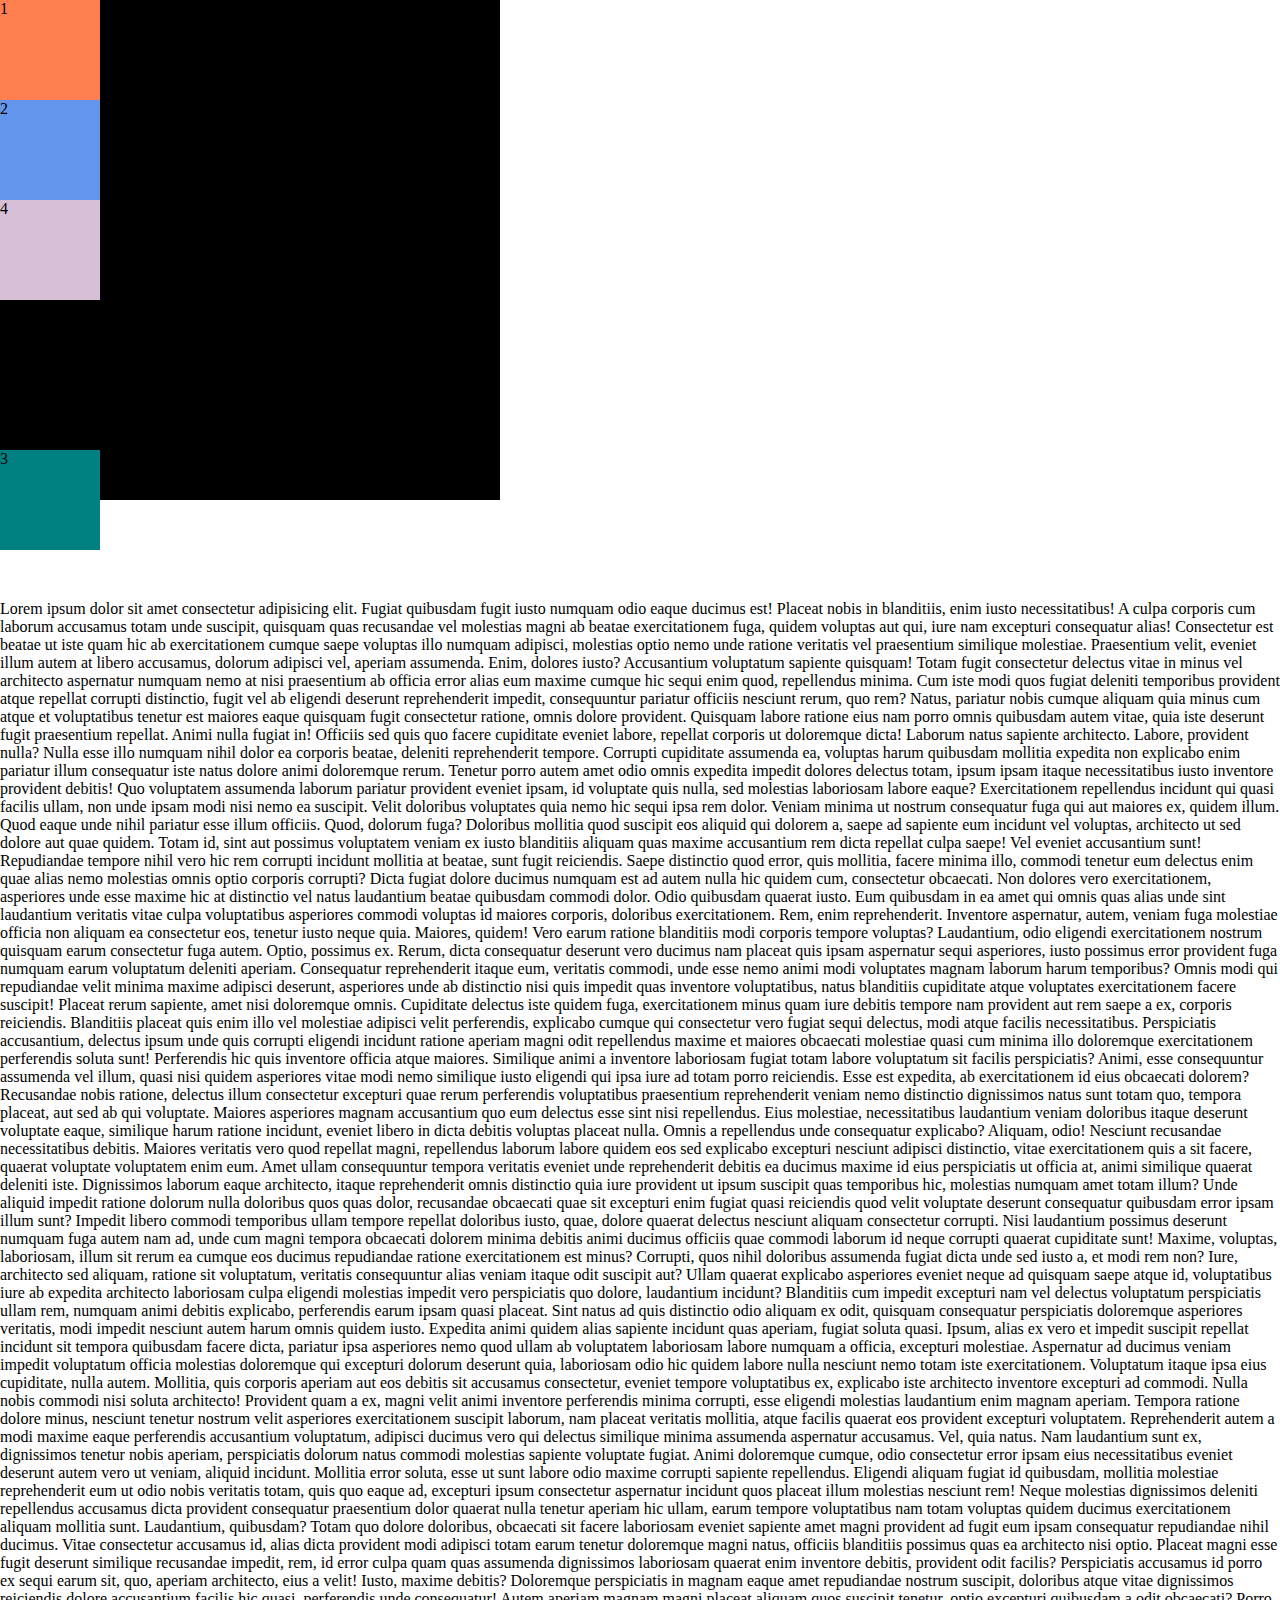
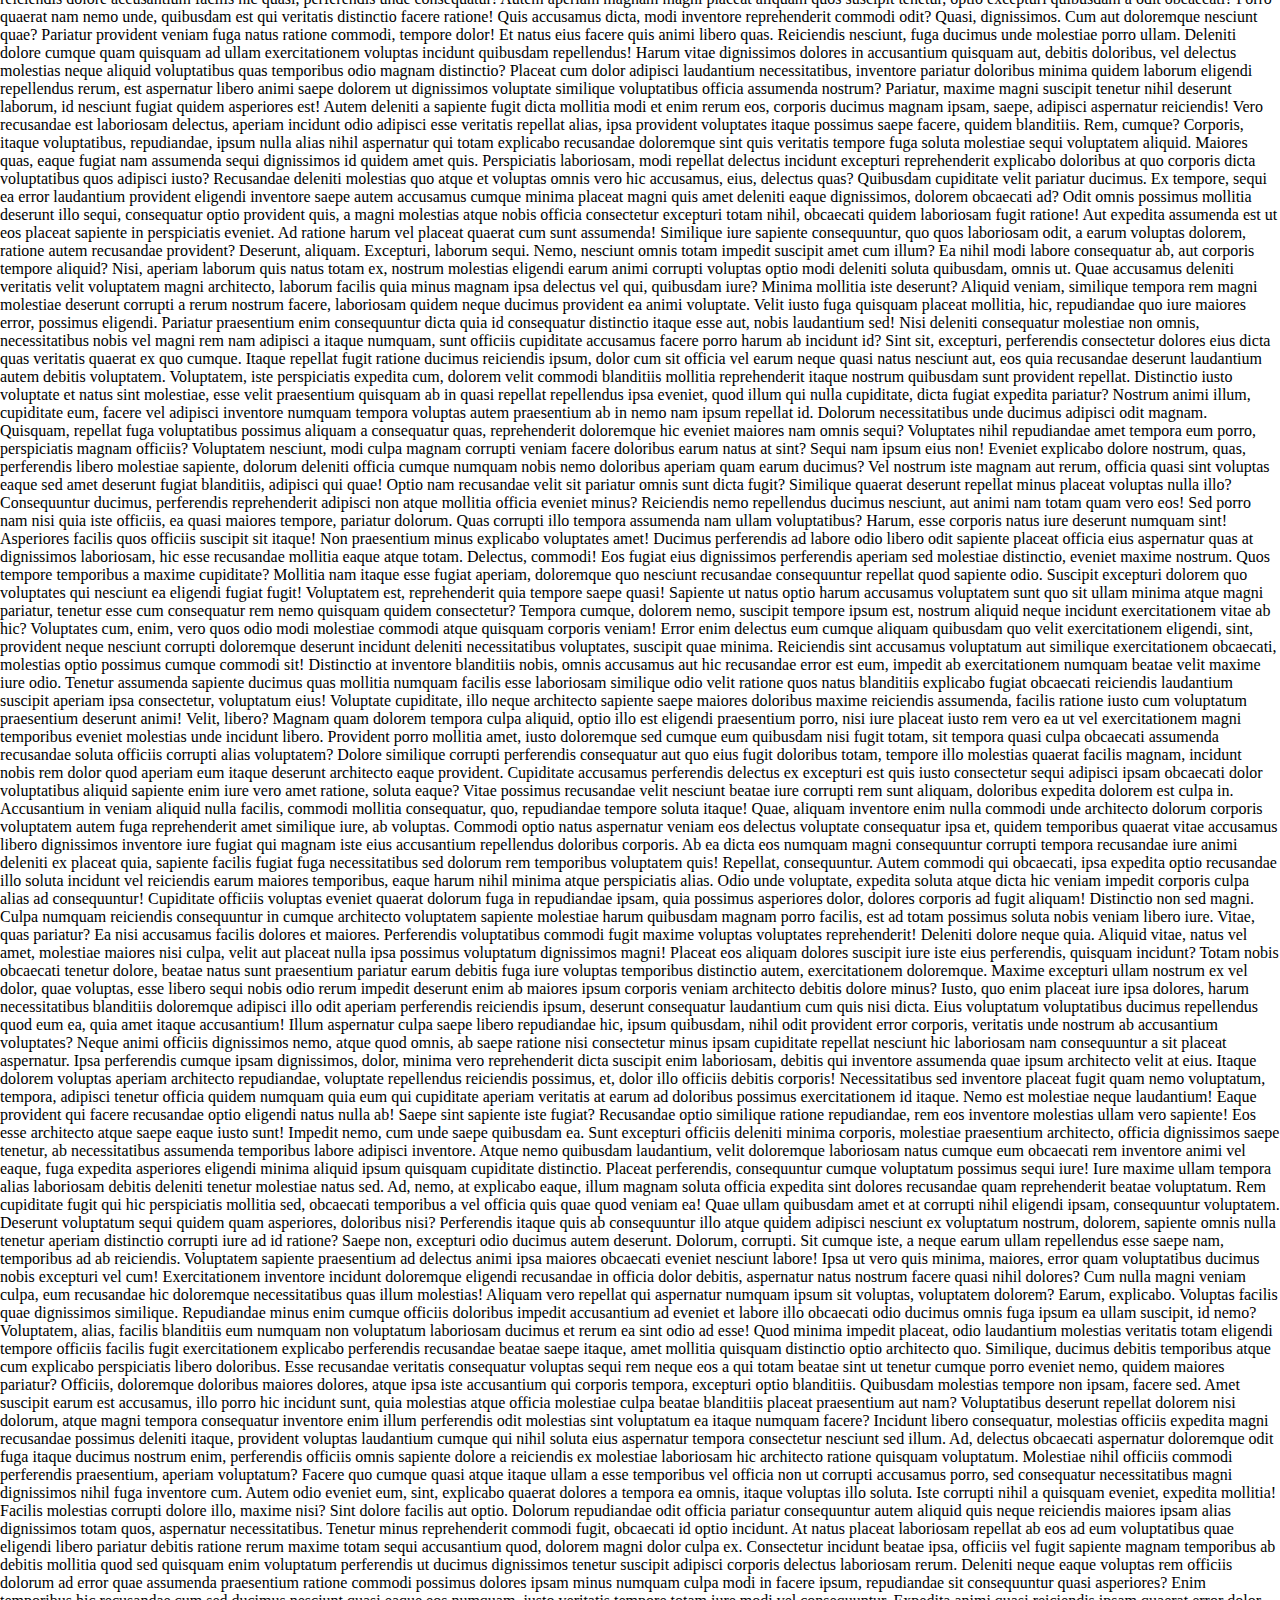
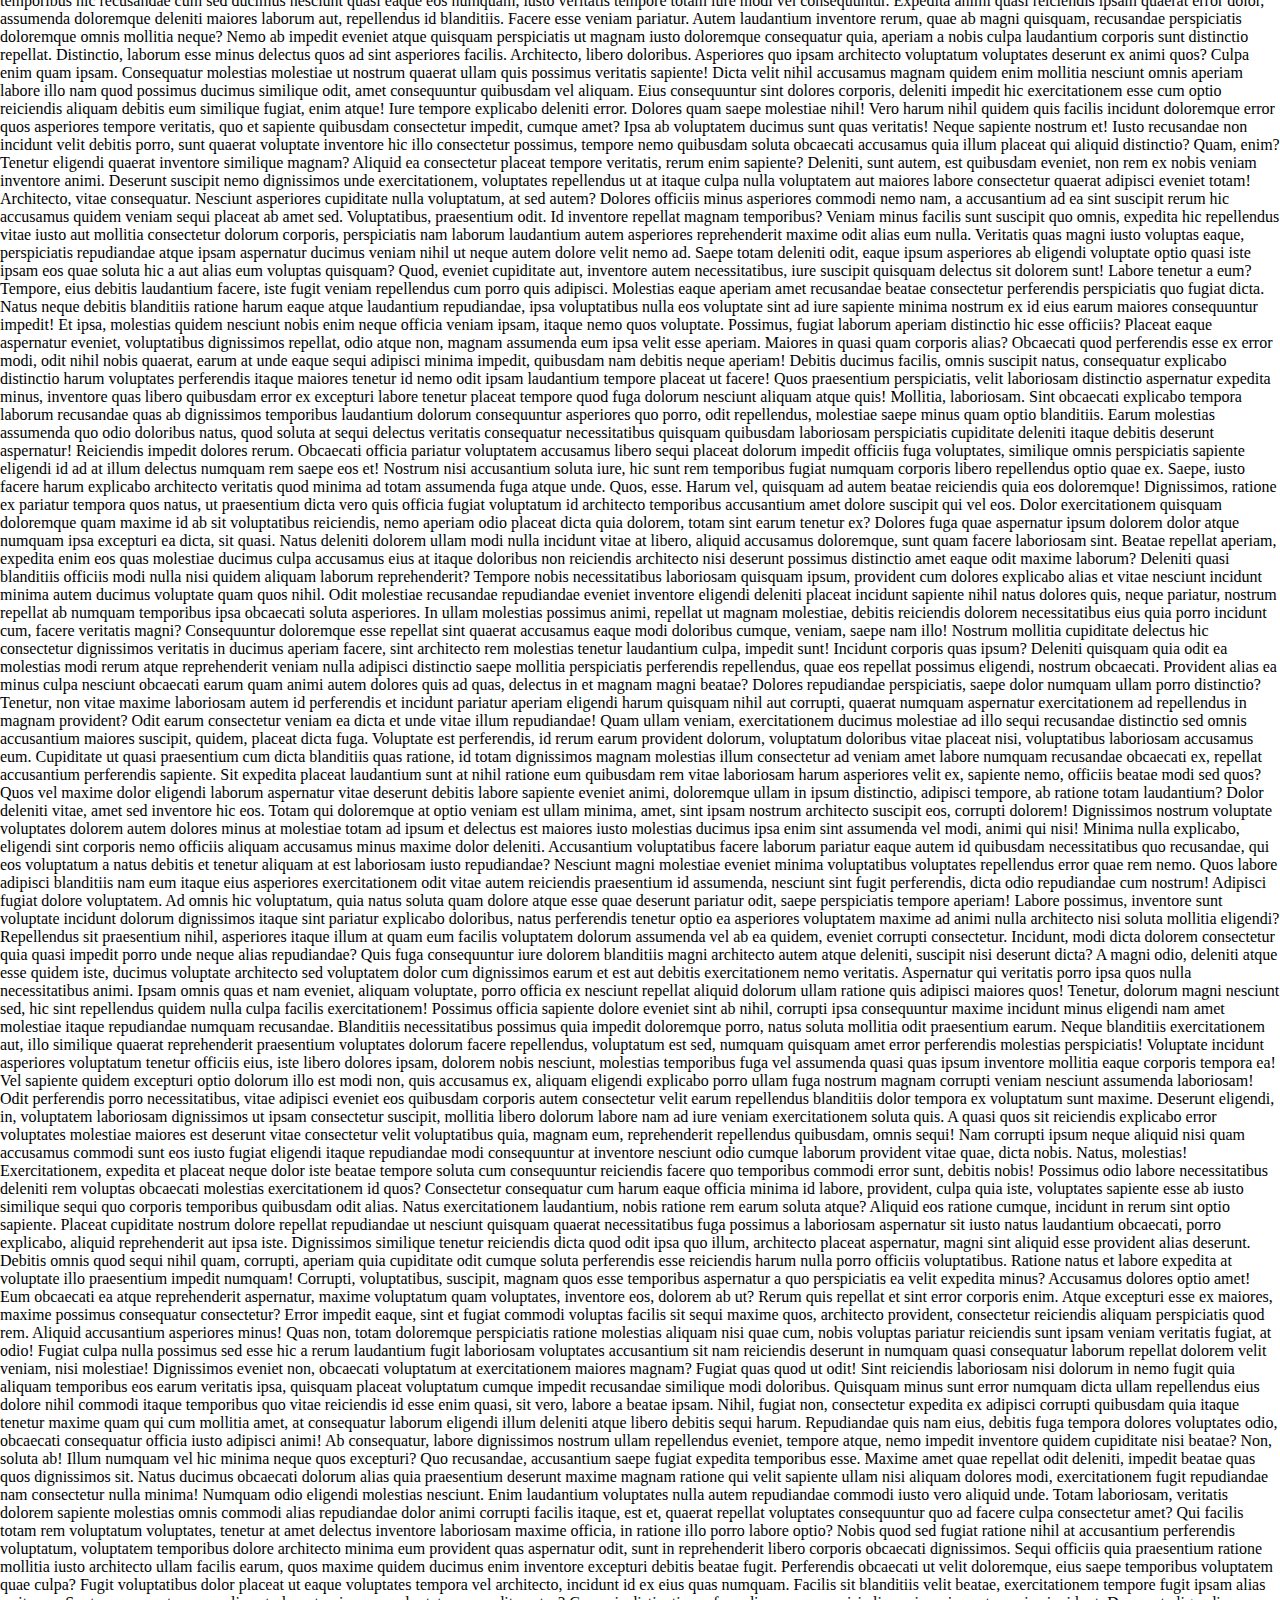
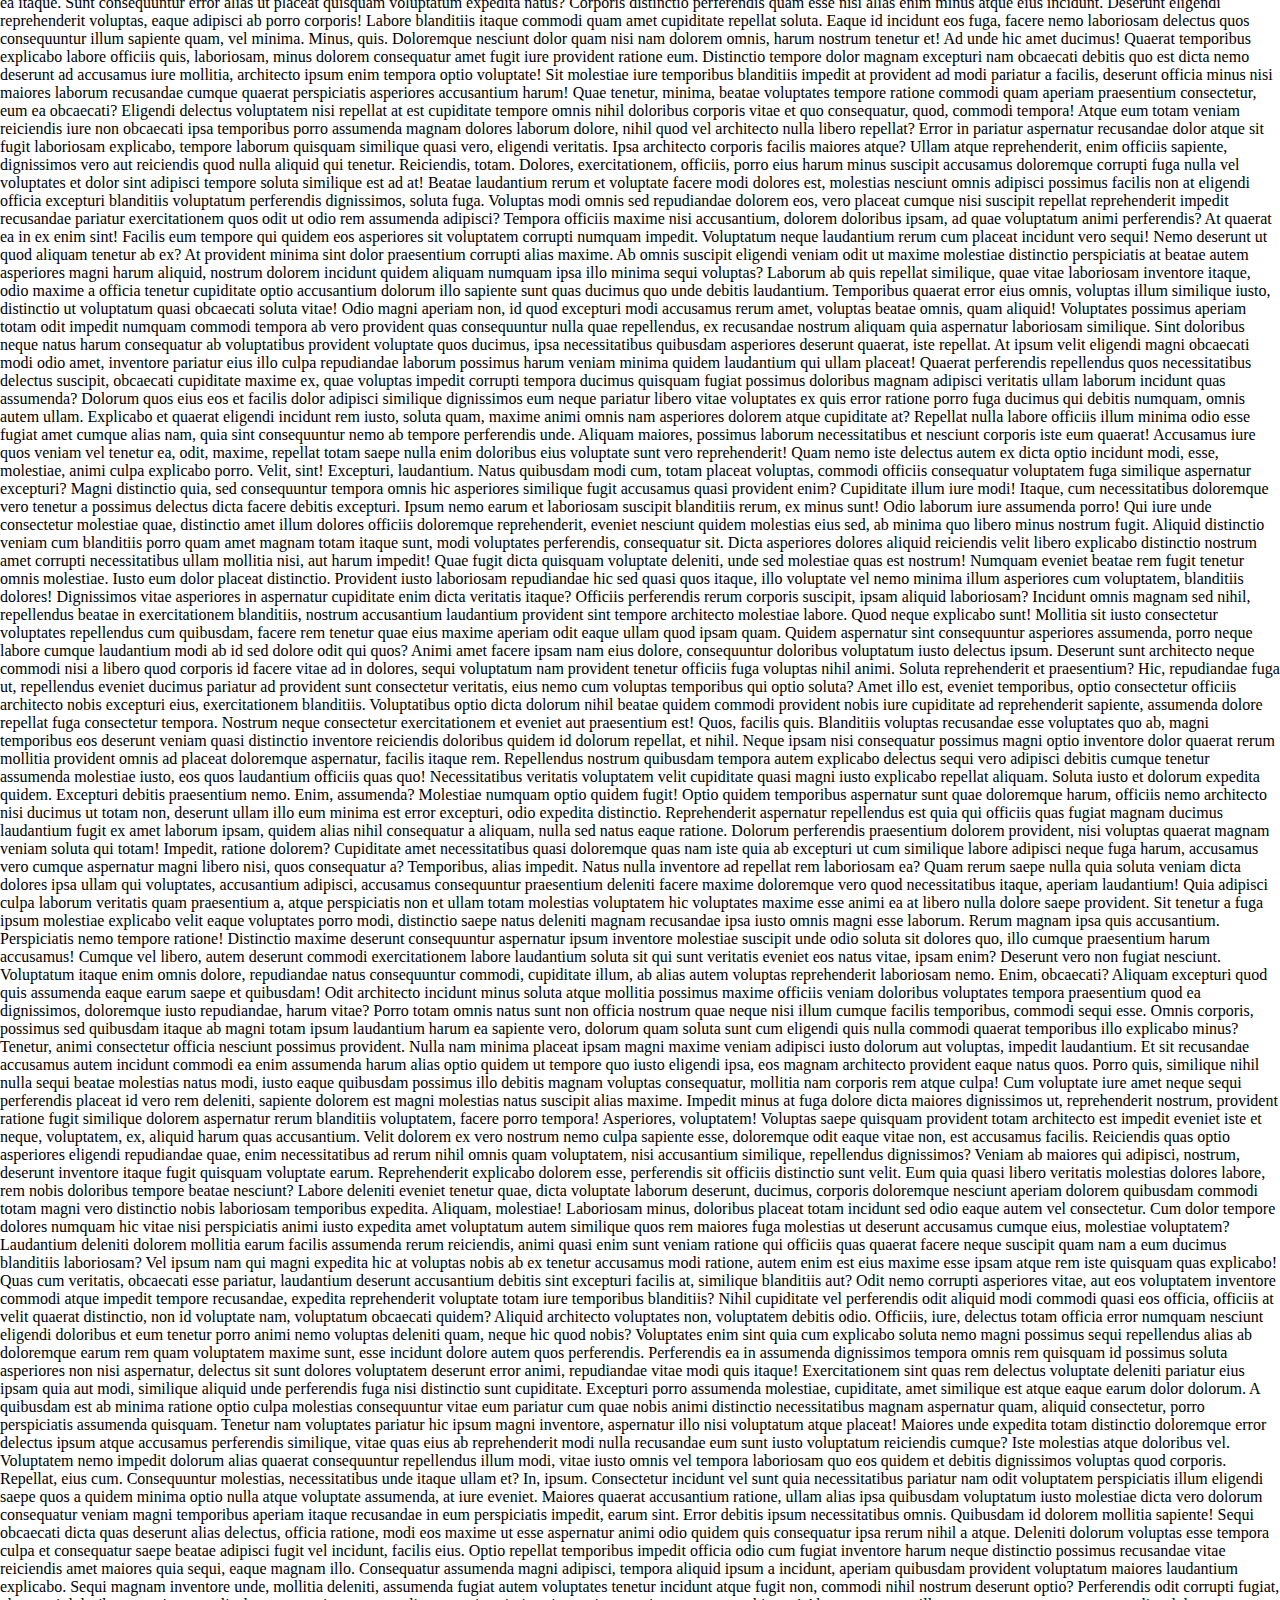
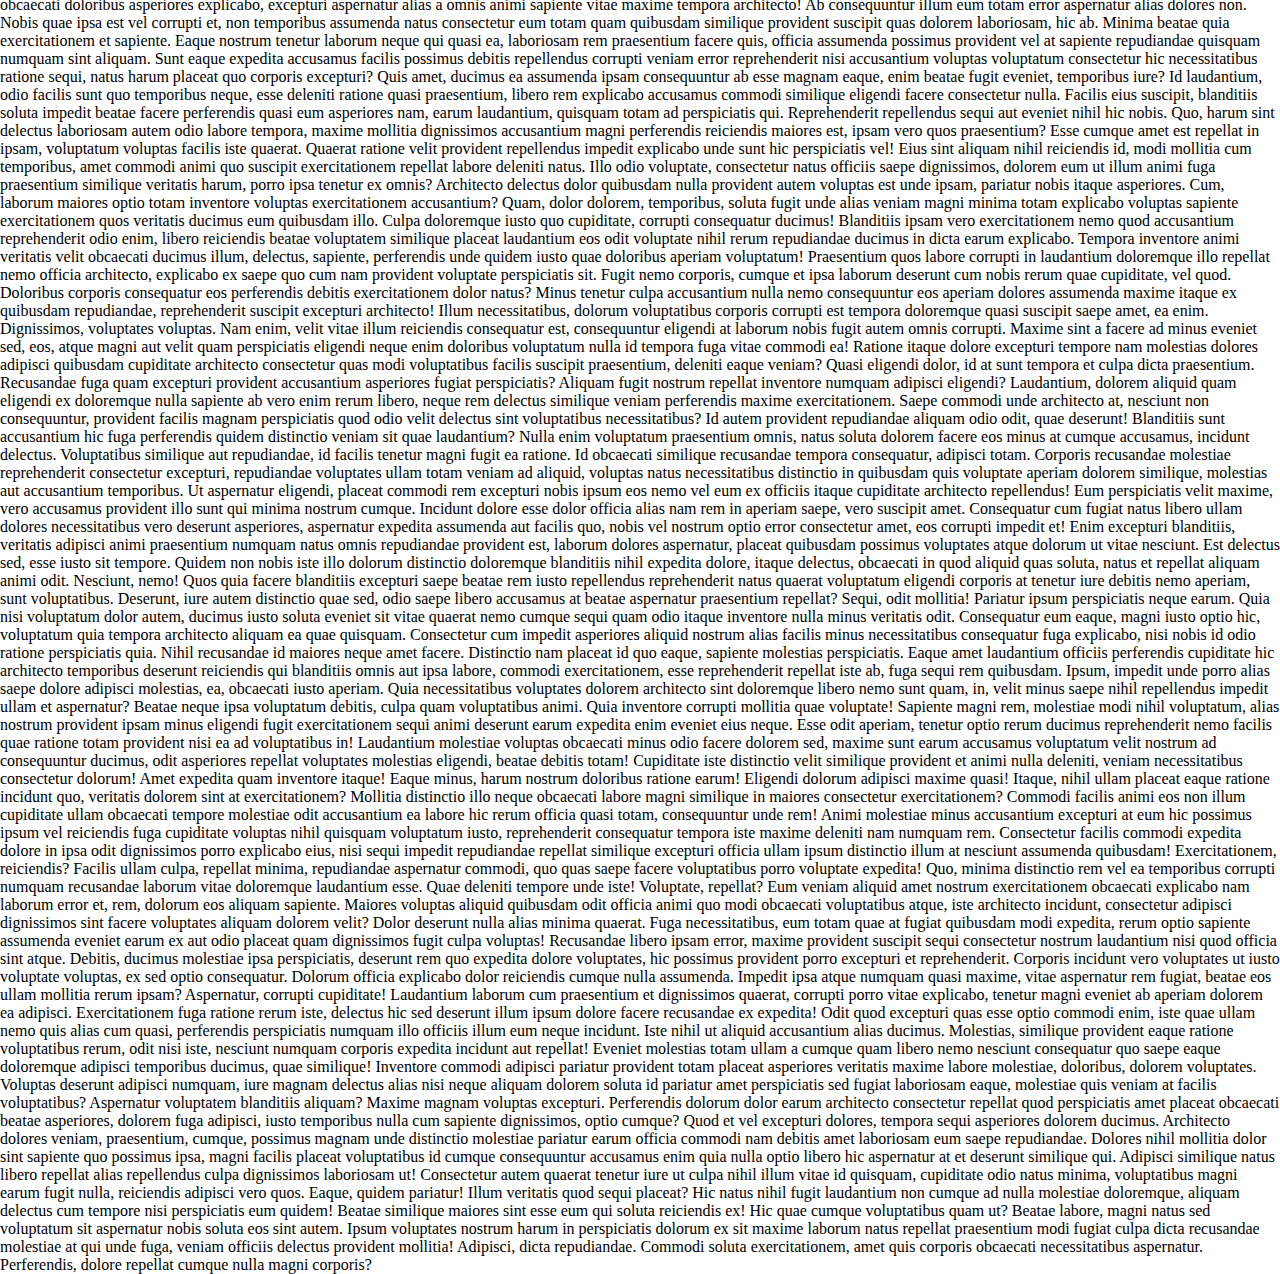
<file: css sessions/index.html>
<!DOCTYPE html>
<html lang="en">
  <head>
    <meta charset="UTF-8" />
    <meta name="viewport" content="width=device-width, initial-scale=1.0" />
    <link rel="stylesheet" href="style.css" />
    <title>css positions</title>
  </head>
  <body>
    <div class="parent">
      <div class="box b1">1</div>
      <div class="box b2">2</div>
      <div class="box b4">4</div>
    </div>

    <div class="box b3">3</div>

    Lorem ipsum dolor sit amet consectetur adipisicing elit. Fugiat quibusdam
    fugit iusto numquam odio eaque ducimus est! Placeat nobis in blanditiis,
    enim iusto necessitatibus! A culpa corporis cum laborum accusamus totam unde
    suscipit, quisquam quas recusandae vel molestias magni ab beatae
    exercitationem fuga, quidem voluptas aut qui, iure nam excepturi consequatur
    alias! Consectetur est beatae ut iste quam hic ab exercitationem cumque
    saepe voluptas illo numquam adipisci, molestias optio nemo unde ratione
    veritatis vel praesentium similique molestiae. Praesentium velit, eveniet
    illum autem at libero accusamus, dolorum adipisci vel, aperiam assumenda.
    Enim, dolores iusto? Accusantium voluptatum sapiente quisquam! Totam fugit
    consectetur delectus vitae in minus vel architecto aspernatur numquam nemo
    at nisi praesentium ab officia error alias eum maxime cumque hic sequi enim
    quod, repellendus minima. Cum iste modi quos fugiat deleniti temporibus
    provident atque repellat corrupti distinctio, fugit vel ab eligendi deserunt
    reprehenderit impedit, consequuntur pariatur officiis nesciunt rerum, quo
    rem? Natus, pariatur nobis cumque aliquam quia minus cum atque et
    voluptatibus tenetur est maiores eaque quisquam fugit consectetur ratione,
    omnis dolore provident. Quisquam labore ratione eius nam porro omnis
    quibusdam autem vitae, quia iste deserunt fugit praesentium repellat. Animi
    nulla fugiat in! Officiis sed quis quo facere cupiditate eveniet labore,
    repellat corporis ut doloremque dicta! Laborum natus sapiente architecto.
    Labore, provident nulla? Nulla esse illo numquam nihil dolor ea corporis
    beatae, deleniti reprehenderit tempore. Corrupti cupiditate assumenda ea,
    voluptas harum quibusdam mollitia expedita non explicabo enim pariatur illum
    consequatur iste natus dolore animi doloremque rerum. Tenetur porro autem
    amet odio omnis expedita impedit dolores delectus totam, ipsum ipsam itaque
    necessitatibus iusto inventore provident debitis! Quo voluptatem assumenda
    laborum pariatur provident eveniet ipsam, id voluptate quis nulla, sed
    molestias laboriosam labore eaque? Exercitationem repellendus incidunt qui
    quasi facilis ullam, non unde ipsam modi nisi nemo ea suscipit. Velit
    doloribus voluptates quia nemo hic sequi ipsa rem dolor. Veniam minima ut
    nostrum consequatur fuga qui aut maiores ex, quidem illum. Quod eaque unde
    nihil pariatur esse illum officiis. Quod, dolorum fuga? Doloribus mollitia
    quod suscipit eos aliquid qui dolorem a, saepe ad sapiente eum incidunt vel
    voluptas, architecto ut sed dolore aut quae quidem. Totam id, sint aut
    possimus voluptatem veniam ex iusto blanditiis aliquam quas maxime
    accusantium rem dicta repellat culpa saepe! Vel eveniet accusantium sunt!
    Repudiandae tempore nihil vero hic rem corrupti incidunt mollitia at beatae,
    sunt fugit reiciendis. Saepe distinctio quod error, quis mollitia, facere
    minima illo, commodi tenetur eum delectus enim quae alias nemo molestias
    omnis optio corporis corrupti? Dicta fugiat dolore ducimus numquam est ad
    autem nulla hic quidem cum, consectetur obcaecati. Non dolores vero
    exercitationem, asperiores unde esse maxime hic at distinctio vel natus
    laudantium beatae quibusdam commodi dolor. Odio quibusdam quaerat iusto. Eum
    quibusdam in ea amet qui omnis quas alias unde sint laudantium veritatis
    vitae culpa voluptatibus asperiores commodi voluptas id maiores corporis,
    doloribus exercitationem. Rem, enim reprehenderit. Inventore aspernatur,
    autem, veniam fuga molestiae officia non aliquam ea consectetur eos, tenetur
    iusto neque quia. Maiores, quidem! Vero earum ratione blanditiis modi
    corporis tempore voluptas? Laudantium, odio eligendi exercitationem nostrum
    quisquam earum consectetur fuga autem. Optio, possimus ex. Rerum, dicta
    consequatur deserunt vero ducimus nam placeat quis ipsam aspernatur sequi
    asperiores, iusto possimus error provident fuga numquam earum voluptatum
    deleniti aperiam. Consequatur reprehenderit itaque eum, veritatis commodi,
    unde esse nemo animi modi voluptates magnam laborum harum temporibus? Omnis
    modi qui repudiandae velit minima maxime adipisci deserunt, asperiores unde
    ab distinctio nisi quis impedit quas inventore voluptatibus, natus
    blanditiis cupiditate atque voluptates exercitationem facere suscipit!
    Placeat rerum sapiente, amet nisi doloremque omnis. Cupiditate delectus iste
    quidem fuga, exercitationem minus quam iure debitis tempore nam provident
    aut rem saepe a ex, corporis reiciendis. Blanditiis placeat quis enim illo
    vel molestiae adipisci velit perferendis, explicabo cumque qui consectetur
    vero fugiat sequi delectus, modi atque facilis necessitatibus. Perspiciatis
    accusantium, delectus ipsum unde quis corrupti eligendi incidunt ratione
    aperiam magni odit repellendus maxime et maiores obcaecati molestiae quasi
    cum minima illo doloremque exercitationem perferendis soluta sunt!
    Perferendis hic quis inventore officia atque maiores. Similique animi a
    inventore laboriosam fugiat totam labore voluptatum sit facilis
    perspiciatis? Animi, esse consequuntur assumenda vel illum, quasi nisi
    quidem asperiores vitae modi nemo similique iusto eligendi qui ipsa iure ad
    totam porro reiciendis. Esse est expedita, ab exercitationem id eius
    obcaecati dolorem? Recusandae nobis ratione, delectus illum consectetur
    excepturi quae rerum perferendis voluptatibus praesentium reprehenderit
    veniam nemo distinctio dignissimos natus sunt totam quo, tempora placeat,
    aut sed ab qui voluptate. Maiores asperiores magnam accusantium quo eum
    delectus esse sint nisi repellendus. Eius molestiae, necessitatibus
    laudantium veniam doloribus itaque deserunt voluptate eaque, similique harum
    ratione incidunt, eveniet libero in dicta debitis voluptas placeat nulla.
    Omnis a repellendus unde consequatur explicabo? Aliquam, odio! Nesciunt
    recusandae necessitatibus debitis. Maiores veritatis vero quod repellat
    magni, repellendus laborum labore quidem eos sed explicabo excepturi
    nesciunt adipisci distinctio, vitae exercitationem quis a sit facere,
    quaerat voluptate voluptatem enim eum. Amet ullam consequuntur tempora
    veritatis eveniet unde reprehenderit debitis ea ducimus maxime id eius
    perspiciatis ut officia at, animi similique quaerat deleniti iste.
    Dignissimos laborum eaque architecto, itaque reprehenderit omnis distinctio
    quia iure provident ut ipsum suscipit quas temporibus hic, molestias numquam
    amet totam illum? Unde aliquid impedit ratione dolorum nulla doloribus quos
    quas dolor, recusandae obcaecati quae sit excepturi enim fugiat quasi
    reiciendis quod velit voluptate deserunt consequatur quibusdam error ipsam
    illum sunt? Impedit libero commodi temporibus ullam tempore repellat
    doloribus iusto, quae, dolore quaerat delectus nesciunt aliquam consectetur
    corrupti. Nisi laudantium possimus deserunt numquam fuga autem nam ad, unde
    cum magni tempora obcaecati dolorem minima debitis animi ducimus officiis
    quae commodi laborum id neque corrupti quaerat cupiditate sunt! Maxime,
    voluptas, laboriosam, illum sit rerum ea cumque eos ducimus repudiandae
    ratione exercitationem est minus? Corrupti, quos nihil doloribus assumenda
    fugiat dicta unde sed iusto a, et modi rem non? Iure, architecto sed
    aliquam, ratione sit voluptatum, veritatis consequuntur alias veniam itaque
    odit suscipit aut? Ullam quaerat explicabo asperiores eveniet neque ad
    quisquam saepe atque id, voluptatibus iure ab expedita architecto laboriosam
    culpa eligendi molestias impedit vero perspiciatis quo dolore, laudantium
    incidunt? Blanditiis cum impedit excepturi nam vel delectus voluptatum
    perspiciatis ullam rem, numquam animi debitis explicabo, perferendis earum
    ipsam quasi placeat. Sint natus ad quis distinctio odio aliquam ex odit,
    quisquam consequatur perspiciatis doloremque asperiores veritatis, modi
    impedit nesciunt autem harum omnis quidem iusto. Expedita animi quidem alias
    sapiente incidunt quas aperiam, fugiat soluta quasi. Ipsum, alias ex vero et
    impedit suscipit repellat incidunt sit tempora quibusdam facere dicta,
    pariatur ipsa asperiores nemo quod ullam ab voluptatem laboriosam labore
    numquam a officia, excepturi molestiae. Aspernatur ad ducimus veniam impedit
    voluptatum officia molestias doloremque qui excepturi dolorum deserunt quia,
    laboriosam odio hic quidem labore nulla nesciunt nemo totam iste
    exercitationem. Voluptatum itaque ipsa eius cupiditate, nulla autem.
    Mollitia, quis corporis aperiam aut eos debitis sit accusamus consectetur,
    eveniet tempore voluptatibus ex, explicabo iste architecto inventore
    excepturi ad commodi. Nulla nobis commodi nisi soluta architecto! Provident
    quam a ex, magni velit animi inventore perferendis minima corrupti, esse
    eligendi molestias laudantium enim magnam aperiam. Tempora ratione dolore
    minus, nesciunt tenetur nostrum velit asperiores exercitationem suscipit
    laborum, nam placeat veritatis mollitia, atque facilis quaerat eos provident
    excepturi voluptatem. Reprehenderit autem a modi maxime eaque perferendis
    accusantium voluptatum, adipisci ducimus vero qui delectus similique minima
    assumenda aspernatur accusamus. Vel, quia natus. Nam laudantium sunt ex,
    dignissimos tenetur nobis aperiam, perspiciatis dolorum natus commodi
    molestias sapiente voluptate fugiat. Animi doloremque cumque, odio
    consectetur error ipsam eius necessitatibus eveniet deserunt autem vero ut
    veniam, aliquid incidunt. Mollitia error soluta, esse ut sunt labore odio
    maxime corrupti sapiente repellendus. Eligendi aliquam fugiat id quibusdam,
    mollitia molestiae reprehenderit eum ut odio nobis veritatis totam, quis quo
    eaque ad, excepturi ipsum consectetur aspernatur incidunt quos placeat illum
    molestias nesciunt rem! Neque molestias dignissimos deleniti repellendus
    accusamus dicta provident consequatur praesentium dolor quaerat nulla
    tenetur aperiam hic ullam, earum tempore voluptatibus nam totam voluptas
    quidem ducimus exercitationem aliquam mollitia sunt. Laudantium, quibusdam?
    Totam quo dolore doloribus, obcaecati sit facere laboriosam eveniet sapiente
    amet magni provident ad fugit eum ipsam consequatur repudiandae nihil
    ducimus. Vitae consectetur accusamus id, alias dicta provident modi adipisci
    totam earum tenetur doloremque magni natus, officiis blanditiis possimus
    quas ea architecto nisi optio. Placeat magni esse fugit deserunt similique
    recusandae impedit, rem, id error culpa quam quas assumenda dignissimos
    laboriosam quaerat enim inventore debitis, provident odit facilis?
    Perspiciatis accusamus id porro ex sequi earum sit, quo, aperiam architecto,
    eius a velit! Iusto, maxime debitis? Doloremque perspiciatis in magnam eaque
    amet repudiandae nostrum suscipit, doloribus atque vitae dignissimos
    reiciendis dolore accusantium facilis hic quasi, perferendis unde
    consequatur! Autem aperiam magnam magni placeat aliquam quos suscipit
    tenetur, optio excepturi quibusdam a odit obcaecati? Porro quaerat nam nemo
    unde, quibusdam est qui veritatis distinctio facere ratione! Quis accusamus
    dicta, modi inventore reprehenderit commodi odit? Quasi, dignissimos. Cum
    aut doloremque nesciunt quae? Pariatur provident veniam fuga natus ratione
    commodi, tempore dolor! Et natus eius facere quis animi libero quas.
    Reiciendis nesciunt, fuga ducimus unde molestiae porro ullam. Deleniti
    dolore cumque quam quisquam ad ullam exercitationem voluptas incidunt
    quibusdam repellendus! Harum vitae dignissimos dolores in accusantium
    quisquam aut, debitis doloribus, vel delectus molestias neque aliquid
    voluptatibus quas temporibus odio magnam distinctio? Placeat cum dolor
    adipisci laudantium necessitatibus, inventore pariatur doloribus minima
    quidem laborum eligendi repellendus rerum, est aspernatur libero animi saepe
    dolorem ut dignissimos voluptate similique voluptatibus officia assumenda
    nostrum? Pariatur, maxime magni suscipit tenetur nihil deserunt laborum, id
    nesciunt fugiat quidem asperiores est! Autem deleniti a sapiente fugit dicta
    mollitia modi et enim rerum eos, corporis ducimus magnam ipsam, saepe,
    adipisci aspernatur reiciendis! Vero recusandae est laboriosam delectus,
    aperiam incidunt odio adipisci esse veritatis repellat alias, ipsa provident
    voluptates itaque possimus saepe facere, quidem blanditiis. Rem, cumque?
    Corporis, itaque voluptatibus, repudiandae, ipsum nulla alias nihil
    aspernatur qui totam explicabo recusandae doloremque sint quis veritatis
    tempore fuga soluta molestiae sequi voluptatem aliquid. Maiores quas, eaque
    fugiat nam assumenda sequi dignissimos id quidem amet quis. Perspiciatis
    laboriosam, modi repellat delectus incidunt excepturi reprehenderit
    explicabo doloribus at quo corporis dicta voluptatibus quos adipisci iusto?
    Recusandae deleniti molestias quo atque et voluptas omnis vero hic
    accusamus, eius, delectus quas? Quibusdam cupiditate velit pariatur ducimus.
    Ex tempore, sequi ea error laudantium provident eligendi inventore saepe
    autem accusamus cumque minima placeat magni quis amet deleniti eaque
    dignissimos, dolorem obcaecati ad? Odit omnis possimus mollitia deserunt
    illo sequi, consequatur optio provident quis, a magni molestias atque nobis
    officia consectetur excepturi totam nihil, obcaecati quidem laboriosam fugit
    ratione! Aut expedita assumenda est ut eos placeat sapiente in perspiciatis
    eveniet. Ad ratione harum vel placeat quaerat cum sunt assumenda! Similique
    iure sapiente consequuntur, quo quos laboriosam odit, a earum voluptas
    dolorem, ratione autem recusandae provident? Deserunt, aliquam. Excepturi,
    laborum sequi. Nemo, nesciunt omnis totam impedit suscipit amet cum illum?
    Ea nihil modi labore consequatur ab, aut corporis tempore aliquid? Nisi,
    aperiam laborum quis natus totam ex, nostrum molestias eligendi earum animi
    corrupti voluptas optio modi deleniti soluta quibusdam, omnis ut. Quae
    accusamus deleniti veritatis velit voluptatem magni architecto, laborum
    facilis quia minus magnam ipsa delectus vel qui, quibusdam iure? Minima
    mollitia iste deserunt? Aliquid veniam, similique tempora rem magni
    molestiae deserunt corrupti a rerum nostrum facere, laboriosam quidem neque
    ducimus provident ea animi voluptate. Velit iusto fuga quisquam placeat
    mollitia, hic, repudiandae quo iure maiores error, possimus eligendi.
    Pariatur praesentium enim consequuntur dicta quia id consequatur distinctio
    itaque esse aut, nobis laudantium sed! Nisi deleniti consequatur molestiae
    non omnis, necessitatibus nobis vel magni rem nam adipisci a itaque numquam,
    sunt officiis cupiditate accusamus facere porro harum ab incidunt id? Sint
    sit, excepturi, perferendis consectetur dolores eius dicta quas veritatis
    quaerat ex quo cumque. Itaque repellat fugit ratione ducimus reiciendis
    ipsum, dolor cum sit officia vel earum neque quasi natus nesciunt aut, eos
    quia recusandae deserunt laudantium autem debitis voluptatem. Voluptatem,
    iste perspiciatis expedita cum, dolorem velit commodi blanditiis mollitia
    reprehenderit itaque nostrum quibusdam sunt provident repellat. Distinctio
    iusto voluptate et natus sint molestiae, esse velit praesentium quisquam ab
    in quasi repellat repellendus ipsa eveniet, quod illum qui nulla cupiditate,
    dicta fugiat expedita pariatur? Nostrum animi illum, cupiditate eum, facere
    vel adipisci inventore numquam tempora voluptas autem praesentium ab in nemo
    nam ipsum repellat id. Dolorum necessitatibus unde ducimus adipisci odit
    magnam. Quisquam, repellat fuga voluptatibus possimus aliquam a consequatur
    quas, reprehenderit doloremque hic eveniet maiores nam omnis sequi?
    Voluptates nihil repudiandae amet tempora eum porro, perspiciatis magnam
    officiis? Voluptatem nesciunt, modi culpa magnam corrupti veniam facere
    doloribus earum natus at sint? Sequi nam ipsum eius non! Eveniet explicabo
    dolore nostrum, quas, perferendis libero molestiae sapiente, dolorum
    deleniti officia cumque numquam nobis nemo doloribus aperiam quam earum
    ducimus? Vel nostrum iste magnam aut rerum, officia quasi sint voluptas
    eaque sed amet deserunt fugiat blanditiis, adipisci qui quae! Optio nam
    recusandae velit sit pariatur omnis sunt dicta fugit? Similique quaerat
    deserunt repellat minus placeat voluptas nulla illo? Consequuntur ducimus,
    perferendis reprehenderit adipisci non atque mollitia officia eveniet minus?
    Reiciendis nemo repellendus ducimus nesciunt, aut animi nam totam quam vero
    eos! Sed porro nam nisi quia iste officiis, ea quasi maiores tempore,
    pariatur dolorum. Quas corrupti illo tempora assumenda nam ullam
    voluptatibus? Harum, esse corporis natus iure deserunt numquam sint!
    Asperiores facilis quos officiis suscipit sit itaque! Non praesentium minus
    explicabo voluptates amet! Ducimus perferendis ad labore odio libero odit
    sapiente placeat officia eius aspernatur quas at dignissimos laboriosam, hic
    esse recusandae mollitia eaque atque totam. Delectus, commodi! Eos fugiat
    eius dignissimos perferendis aperiam sed molestiae distinctio, eveniet
    maxime nostrum. Quos tempore temporibus a maxime cupiditate? Mollitia nam
    itaque esse fugiat aperiam, doloremque quo nesciunt recusandae consequuntur
    repellat quod sapiente odio. Suscipit excepturi dolorem quo voluptates qui
    nesciunt ea eligendi fugiat fugit! Voluptatem est, reprehenderit quia
    tempore saepe quasi! Sapiente ut natus optio harum accusamus voluptatem sunt
    quo sit ullam minima atque magni pariatur, tenetur esse cum consequatur rem
    nemo quisquam quidem consectetur? Tempora cumque, dolorem nemo, suscipit
    tempore ipsum est, nostrum aliquid neque incidunt exercitationem vitae ab
    hic? Voluptates cum, enim, vero quos odio modi molestiae commodi atque
    quisquam corporis veniam! Error enim delectus eum cumque aliquam quibusdam
    quo velit exercitationem eligendi, sint, provident neque nesciunt corrupti
    doloremque deserunt incidunt deleniti necessitatibus voluptates, suscipit
    quae minima. Reiciendis sint accusamus voluptatum aut similique
    exercitationem obcaecati, molestias optio possimus cumque commodi sit!
    Distinctio at inventore blanditiis nobis, omnis accusamus aut hic recusandae
    error est eum, impedit ab exercitationem numquam beatae velit maxime iure
    odio. Tenetur assumenda sapiente ducimus quas mollitia numquam facilis esse
    laboriosam similique odio velit ratione quos natus blanditiis explicabo
    fugiat obcaecati reiciendis laudantium suscipit aperiam ipsa consectetur,
    voluptatum eius! Voluptate cupiditate, illo neque architecto sapiente saepe
    maiores doloribus maxime reiciendis assumenda, facilis ratione iusto cum
    voluptatum praesentium deserunt animi! Velit, libero? Magnam quam dolorem
    tempora culpa aliquid, optio illo est eligendi praesentium porro, nisi iure
    placeat iusto rem vero ea ut vel exercitationem magni temporibus eveniet
    molestias unde incidunt libero. Provident porro mollitia amet, iusto
    doloremque sed cumque eum quibusdam nisi fugit totam, sit tempora quasi
    culpa obcaecati assumenda recusandae soluta officiis corrupti alias
    voluptatem? Dolore similique corrupti perferendis consequatur aut quo eius
    fugit doloribus totam, tempore illo molestias quaerat facilis magnam,
    incidunt nobis rem dolor quod aperiam eum itaque deserunt architecto eaque
    provident. Cupiditate accusamus perferendis delectus ex excepturi est quis
    iusto consectetur sequi adipisci ipsam obcaecati dolor voluptatibus aliquid
    sapiente enim iure vero amet ratione, soluta eaque? Vitae possimus
    recusandae velit nesciunt beatae iure corrupti rem sunt aliquam, doloribus
    expedita dolorem est culpa in. Accusantium in veniam aliquid nulla facilis,
    commodi mollitia consequatur, quo, repudiandae tempore soluta itaque! Quae,
    aliquam inventore enim nulla commodi unde architecto dolorum corporis
    voluptatem autem fuga reprehenderit amet similique iure, ab voluptas.
    Commodi optio natus aspernatur veniam eos delectus voluptate consequatur
    ipsa et, quidem temporibus quaerat vitae accusamus libero dignissimos
    inventore iure fugiat qui magnam iste eius accusantium repellendus doloribus
    corporis. Ab ea dicta eos numquam magni consequuntur corrupti tempora
    recusandae iure animi deleniti ex placeat quia, sapiente facilis fugiat fuga
    necessitatibus sed dolorum rem temporibus voluptatem quis! Repellat,
    consequuntur. Autem commodi qui obcaecati, ipsa expedita optio recusandae
    illo soluta incidunt vel reiciendis earum maiores temporibus, eaque harum
    nihil minima atque perspiciatis alias. Odio unde voluptate, expedita soluta
    atque dicta hic veniam impedit corporis culpa alias ad consequuntur!
    Cupiditate officiis voluptas eveniet quaerat dolorum fuga in repudiandae
    ipsam, quia possimus asperiores dolor, dolores corporis ad fugit aliquam!
    Distinctio non sed magni. Culpa numquam reiciendis consequuntur in cumque
    architecto voluptatem sapiente molestiae harum quibusdam magnam porro
    facilis, est ad totam possimus soluta nobis veniam libero iure. Vitae, quas
    pariatur? Ea nisi accusamus facilis dolores et maiores. Perferendis
    voluptatibus commodi fugit maxime voluptas voluptates reprehenderit!
    Deleniti dolore neque quia. Aliquid vitae, natus vel amet, molestiae maiores
    nisi culpa, velit aut placeat nulla ipsa possimus voluptatum dignissimos
    magni! Placeat eos aliquam dolores suscipit iure iste eius perferendis,
    quisquam incidunt? Totam nobis obcaecati tenetur dolore, beatae natus sunt
    praesentium pariatur earum debitis fuga iure voluptas temporibus distinctio
    autem, exercitationem doloremque. Maxime excepturi ullam nostrum ex vel
    dolor, quae voluptas, esse libero sequi nobis odio rerum impedit deserunt
    enim ab maiores ipsum corporis veniam architecto debitis dolore minus?
    Iusto, quo enim placeat iure ipsa dolores, harum necessitatibus blanditiis
    doloremque adipisci illo odit aperiam perferendis reiciendis ipsum, deserunt
    consequatur laudantium cum quis nisi dicta. Eius voluptatum voluptatibus
    ducimus repellendus quod eum ea, quia amet itaque accusantium! Illum
    aspernatur culpa saepe libero repudiandae hic, ipsum quibusdam, nihil odit
    provident error corporis, veritatis unde nostrum ab accusantium voluptates?
    Neque animi officiis dignissimos nemo, atque quod omnis, ab saepe ratione
    nisi consectetur minus ipsam cupiditate repellat nesciunt hic laboriosam nam
    consequuntur a sit placeat aspernatur. Ipsa perferendis cumque ipsam
    dignissimos, dolor, minima vero reprehenderit dicta suscipit enim
    laboriosam, debitis qui inventore assumenda quae ipsum architecto velit at
    eius. Itaque dolorem voluptas aperiam architecto repudiandae, voluptate
    repellendus reiciendis possimus, et, dolor illo officiis debitis corporis!
    Necessitatibus sed inventore placeat fugit quam nemo voluptatum, tempora,
    adipisci tenetur officia quidem numquam quia eum qui cupiditate aperiam
    veritatis at earum ad doloribus possimus exercitationem id itaque. Nemo est
    molestiae neque laudantium! Eaque provident qui facere recusandae optio
    eligendi natus nulla ab! Saepe sint sapiente iste fugiat? Recusandae optio
    similique ratione repudiandae, rem eos inventore molestias ullam vero
    sapiente! Eos esse architecto atque saepe eaque iusto sunt! Impedit nemo,
    cum unde saepe quibusdam ea. Sunt excepturi officiis deleniti minima
    corporis, molestiae praesentium architecto, officia dignissimos saepe
    tenetur, ab necessitatibus assumenda temporibus labore adipisci inventore.
    Atque nemo quibusdam laudantium, velit doloremque laboriosam natus cumque
    eum obcaecati rem inventore animi vel eaque, fuga expedita asperiores
    eligendi minima aliquid ipsum quisquam cupiditate distinctio. Placeat
    perferendis, consequuntur cumque voluptatum possimus sequi iure! Iure maxime
    ullam tempora alias laboriosam debitis deleniti tenetur molestiae natus sed.
    Ad, nemo, at explicabo eaque, illum magnam soluta officia expedita sint
    dolores recusandae quam reprehenderit beatae voluptatum. Rem cupiditate
    fugit qui hic perspiciatis mollitia sed, obcaecati temporibus a vel officia
    quis quae quod veniam ea! Quae ullam quibusdam amet et at corrupti nihil
    eligendi ipsam, consequuntur voluptatem. Deserunt voluptatum sequi quidem
    quam asperiores, doloribus nisi? Perferendis itaque quis ab consequuntur
    illo atque quidem adipisci nesciunt ex voluptatum nostrum, dolorem, sapiente
    omnis nulla tenetur aperiam distinctio corrupti iure ad id ratione? Saepe
    non, excepturi odio ducimus autem deserunt. Dolorum, corrupti. Sit cumque
    iste, a neque earum ullam repellendus esse saepe nam, temporibus ad ab
    reiciendis. Voluptatem sapiente praesentium ad delectus animi ipsa maiores
    obcaecati eveniet nesciunt labore! Ipsa ut vero quis minima, maiores, error
    quam voluptatibus ducimus nobis excepturi vel cum! Exercitationem inventore
    incidunt doloremque eligendi recusandae in officia dolor debitis, aspernatur
    natus nostrum facere quasi nihil dolores? Cum nulla magni veniam culpa, eum
    recusandae hic doloremque necessitatibus quas illum molestias! Aliquam vero
    repellat qui aspernatur numquam ipsum sit voluptas, voluptatem dolorem?
    Earum, explicabo. Voluptas facilis quae dignissimos similique. Repudiandae
    minus enim cumque officiis doloribus impedit accusantium ad eveniet et
    labore illo obcaecati odio ducimus omnis fuga ipsum ea ullam suscipit, id
    nemo? Voluptatem, alias, facilis blanditiis eum numquam non voluptatum
    laboriosam ducimus et rerum ea sint odio ad esse! Quod minima impedit
    placeat, odio laudantium molestias veritatis totam eligendi tempore officiis
    facilis fugit exercitationem explicabo perferendis recusandae beatae saepe
    itaque, amet mollitia quisquam distinctio optio architecto quo. Similique,
    ducimus debitis temporibus atque cum explicabo perspiciatis libero
    doloribus. Esse recusandae veritatis consequatur voluptas sequi rem neque
    eos a qui totam beatae sint ut tenetur cumque porro eveniet nemo, quidem
    maiores pariatur? Officiis, doloremque doloribus maiores dolores, atque ipsa
    iste accusantium qui corporis tempora, excepturi optio blanditiis. Quibusdam
    molestias tempore non ipsam, facere sed. Amet suscipit earum est accusamus,
    illo porro hic incidunt sunt, quia molestias atque officia molestiae culpa
    beatae blanditiis placeat praesentium aut nam? Voluptatibus deserunt
    repellat dolorem nisi dolorum, atque magni tempora consequatur inventore
    enim illum perferendis odit molestias sint voluptatum ea itaque numquam
    facere? Incidunt libero consequatur, molestias officiis expedita magni
    recusandae possimus deleniti itaque, provident voluptas laudantium cumque
    qui nihil soluta eius aspernatur tempora consectetur nesciunt sed illum. Ad,
    delectus obcaecati aspernatur doloremque odit fuga itaque ducimus nostrum
    enim, perferendis officiis omnis sapiente dolore a reiciendis ex molestiae
    laboriosam hic architecto ratione quisquam voluptatum. Molestiae nihil
    officiis commodi perferendis praesentium, aperiam voluptatum? Facere quo
    cumque quasi atque itaque ullam a esse temporibus vel officia non ut
    corrupti accusamus porro, sed consequatur necessitatibus magni dignissimos
    nihil fuga inventore cum. Autem odio eveniet eum, sint, explicabo quaerat
    dolores a tempora ea omnis, itaque voluptas illo soluta. Iste corrupti nihil
    a quisquam eveniet, expedita mollitia! Facilis molestias corrupti dolore
    illo, maxime nisi? Sint dolore facilis aut optio. Dolorum repudiandae odit
    officia pariatur consequuntur autem aliquid quis neque reiciendis maiores
    ipsam alias dignissimos totam quos, aspernatur necessitatibus. Tenetur minus
    reprehenderit commodi fugit, obcaecati id optio incidunt. At natus placeat
    laboriosam repellat ab eos ad eum voluptatibus quae eligendi libero pariatur
    debitis ratione rerum maxime totam sequi accusantium quod, dolorem magni
    dolor culpa ex. Consectetur incidunt beatae ipsa, officiis vel fugit
    sapiente magnam temporibus ab debitis mollitia quod sed quisquam enim
    voluptatum perferendis ut ducimus dignissimos tenetur suscipit adipisci
    corporis delectus laboriosam rerum. Deleniti neque eaque voluptas rem
    officiis dolorum ad error quae assumenda praesentium ratione commodi
    possimus dolores ipsam minus numquam culpa modi in facere ipsum, repudiandae
    sit consequuntur quasi asperiores? Enim temporibus hic recusandae cum sed
    ducimus nesciunt quasi eaque eos numquam, iusto veritatis tempore totam iure
    modi vel consequuntur. Expedita animi quasi reiciendis ipsam quaerat error
    dolor, assumenda doloremque deleniti maiores laborum aut, repellendus id
    blanditiis. Facere esse veniam pariatur. Autem laudantium inventore rerum,
    quae ab magni quisquam, recusandae perspiciatis doloremque omnis mollitia
    neque? Nemo ab impedit eveniet atque quisquam perspiciatis ut magnam iusto
    doloremque consequatur quia, aperiam a nobis culpa laudantium corporis sunt
    distinctio repellat. Distinctio, laborum esse minus delectus quos ad sint
    asperiores facilis. Architecto, libero doloribus. Asperiores quo ipsam
    architecto voluptatum voluptates deserunt ex animi quos? Culpa enim quam
    ipsam. Consequatur molestias molestiae ut nostrum quaerat ullam quis
    possimus veritatis sapiente! Dicta velit nihil accusamus magnam quidem enim
    mollitia nesciunt omnis aperiam labore illo nam quod possimus ducimus
    similique odit, amet consequuntur quibusdam vel aliquam. Eius consequuntur
    sint dolores corporis, deleniti impedit hic exercitationem esse cum optio
    reiciendis aliquam debitis eum similique fugiat, enim atque! Iure tempore
    explicabo deleniti error. Dolores quam saepe molestiae nihil! Vero harum
    nihil quidem quis facilis incidunt doloremque error quos asperiores tempore
    veritatis, quo et sapiente quibusdam consectetur impedit, cumque amet? Ipsa
    ab voluptatem ducimus sunt quas veritatis! Neque sapiente nostrum et! Iusto
    recusandae non incidunt velit debitis porro, sunt quaerat voluptate
    inventore hic illo consectetur possimus, tempore nemo quibusdam soluta
    obcaecati accusamus quia illum placeat qui aliquid distinctio? Quam, enim?
    Tenetur eligendi quaerat inventore similique magnam? Aliquid ea consectetur
    placeat tempore veritatis, rerum enim sapiente? Deleniti, sunt autem, est
    quibusdam eveniet, non rem ex nobis veniam inventore animi. Deserunt
    suscipit nemo dignissimos unde exercitationem, voluptates repellendus ut at
    itaque culpa nulla voluptatem aut maiores labore consectetur quaerat
    adipisci eveniet totam! Architecto, vitae consequatur. Nesciunt asperiores
    cupiditate nulla voluptatum, at sed autem? Dolores officiis minus asperiores
    commodi nemo nam, a accusantium ad ea sint suscipit rerum hic accusamus
    quidem veniam sequi placeat ab amet sed. Voluptatibus, praesentium odit. Id
    inventore repellat magnam temporibus? Veniam minus facilis sunt suscipit quo
    omnis, expedita hic repellendus vitae iusto aut mollitia consectetur dolorum
    corporis, perspiciatis nam laborum laudantium autem asperiores reprehenderit
    maxime odit alias eum nulla. Veritatis quas magni iusto voluptas eaque,
    perspiciatis repudiandae atque ipsam aspernatur ducimus veniam nihil ut
    neque autem dolore velit nemo ad. Saepe totam deleniti odit, eaque ipsum
    asperiores ab eligendi voluptate optio quasi iste ipsam eos quae soluta hic
    a aut alias eum voluptas quisquam? Quod, eveniet cupiditate aut, inventore
    autem necessitatibus, iure suscipit quisquam delectus sit dolorem sunt!
    Labore tenetur a eum? Tempore, eius debitis laudantium facere, iste fugit
    veniam repellendus cum porro quis adipisci. Molestias eaque aperiam amet
    recusandae beatae consectetur perferendis perspiciatis quo fugiat dicta.
    Natus neque debitis blanditiis ratione harum eaque atque laudantium
    repudiandae, ipsa voluptatibus nulla eos voluptate sint ad iure sapiente
    minima nostrum ex id eius earum maiores consequuntur impedit! Et ipsa,
    molestias quidem nesciunt nobis enim neque officia veniam ipsam, itaque nemo
    quos voluptate. Possimus, fugiat laborum aperiam distinctio hic esse
    officiis? Placeat eaque aspernatur eveniet, voluptatibus dignissimos
    repellat, odio atque non, magnam assumenda eum ipsa velit esse aperiam.
    Maiores in quasi quam corporis alias? Obcaecati quod perferendis esse ex
    error modi, odit nihil nobis quaerat, earum at unde eaque sequi adipisci
    minima impedit, quibusdam nam debitis neque aperiam! Debitis ducimus
    facilis, omnis suscipit natus, consequatur explicabo distinctio harum
    voluptates perferendis itaque maiores tenetur id nemo odit ipsam laudantium
    tempore placeat ut facere! Quos praesentium perspiciatis, velit laboriosam
    distinctio aspernatur expedita minus, inventore quas libero quibusdam error
    ex excepturi labore tenetur placeat tempore quod fuga dolorum nesciunt
    aliquam atque quis! Mollitia, laboriosam. Sint obcaecati explicabo tempora
    laborum recusandae quas ab dignissimos temporibus laudantium dolorum
    consequuntur asperiores quo porro, odit repellendus, molestiae saepe minus
    quam optio blanditiis. Earum molestias assumenda quo odio doloribus natus,
    quod soluta at sequi delectus veritatis consequatur necessitatibus quisquam
    quibusdam laboriosam perspiciatis cupiditate deleniti itaque debitis
    deserunt aspernatur! Reiciendis impedit dolores rerum. Obcaecati officia
    pariatur voluptatem accusamus libero sequi placeat dolorum impedit officiis
    fuga voluptates, similique omnis perspiciatis sapiente eligendi id ad at
    illum delectus numquam rem saepe eos et! Nostrum nisi accusantium soluta
    iure, hic sunt rem temporibus fugiat numquam corporis libero repellendus
    optio quae ex. Saepe, iusto facere harum explicabo architecto veritatis quod
    minima ad totam assumenda fuga atque unde. Quos, esse. Harum vel, quisquam
    ad autem beatae reiciendis quia eos doloremque! Dignissimos, ratione ex
    pariatur tempora quos natus, ut praesentium dicta vero quis officia fugiat
    voluptatum id architecto temporibus accusantium amet dolore suscipit qui vel
    eos. Dolor exercitationem quisquam doloremque quam maxime id ab sit
    voluptatibus reiciendis, nemo aperiam odio placeat dicta quia dolorem, totam
    sint earum tenetur ex? Dolores fuga quae aspernatur ipsum dolorem dolor
    atque numquam ipsa excepturi ea dicta, sit quasi. Natus deleniti dolorem
    ullam modi nulla incidunt vitae at libero, aliquid accusamus doloremque,
    sunt quam facere laboriosam sint. Beatae repellat aperiam, expedita enim eos
    quas molestiae ducimus culpa accusamus eius at itaque doloribus non
    reiciendis architecto nisi deserunt possimus distinctio amet eaque odit
    maxime laborum? Deleniti quasi blanditiis officiis modi nulla nisi quidem
    aliquam laborum reprehenderit? Tempore nobis necessitatibus laboriosam
    quisquam ipsum, provident cum dolores explicabo alias et vitae nesciunt
    incidunt minima autem ducimus voluptate quam quos nihil. Odit molestiae
    recusandae repudiandae eveniet inventore eligendi deleniti placeat incidunt
    sapiente nihil natus dolores quis, neque pariatur, nostrum repellat ab
    numquam temporibus ipsa obcaecati soluta asperiores. In ullam molestias
    possimus animi, repellat ut magnam molestiae, debitis reiciendis dolorem
    necessitatibus eius quia porro incidunt cum, facere veritatis magni?
    Consequuntur doloremque esse repellat sint quaerat accusamus eaque modi
    doloribus cumque, veniam, saepe nam illo! Nostrum mollitia cupiditate
    delectus hic consectetur dignissimos veritatis in ducimus aperiam facere,
    sint architecto rem molestias tenetur laudantium culpa, impedit sunt!
    Incidunt corporis quas ipsum? Deleniti quisquam quia odit ea molestias modi
    rerum atque reprehenderit veniam nulla adipisci distinctio saepe mollitia
    perspiciatis perferendis repellendus, quae eos repellat possimus eligendi,
    nostrum obcaecati. Provident alias ea minus culpa nesciunt obcaecati earum
    quam animi autem dolores quis ad quas, delectus in et magnam magni beatae?
    Dolores repudiandae perspiciatis, saepe dolor numquam ullam porro
    distinctio? Tenetur, non vitae maxime laboriosam autem id perferendis et
    incidunt pariatur aperiam eligendi harum quisquam nihil aut corrupti,
    quaerat numquam aspernatur exercitationem ad repellendus in magnam
    provident? Odit earum consectetur veniam ea dicta et unde vitae illum
    repudiandae! Quam ullam veniam, exercitationem ducimus molestiae ad illo
    sequi recusandae distinctio sed omnis accusantium maiores suscipit, quidem,
    placeat dicta fuga. Voluptate est perferendis, id rerum earum provident
    dolorum, voluptatum doloribus vitae placeat nisi, voluptatibus laboriosam
    accusamus eum. Cupiditate ut quasi praesentium cum dicta blanditiis quas
    ratione, id totam dignissimos magnam molestias illum consectetur ad veniam
    amet labore numquam recusandae obcaecati ex, repellat accusantium
    perferendis sapiente. Sit expedita placeat laudantium sunt at nihil ratione
    eum quibusdam rem vitae laboriosam harum asperiores velit ex, sapiente nemo,
    officiis beatae modi sed quos? Quos vel maxime dolor eligendi laborum
    aspernatur vitae deserunt debitis labore sapiente eveniet animi, doloremque
    ullam in ipsum distinctio, adipisci tempore, ab ratione totam laudantium?
    Dolor deleniti vitae, amet sed inventore hic eos. Totam qui doloremque at
    optio veniam est ullam minima, amet, sint ipsam nostrum architecto suscipit
    eos, corrupti dolorem! Dignissimos nostrum voluptate voluptates dolorem
    autem dolores minus at molestiae totam ad ipsum et delectus est maiores
    iusto molestias ducimus ipsa enim sint assumenda vel modi, animi qui nisi!
    Minima nulla explicabo, eligendi sint corporis nemo officiis aliquam
    accusamus minus maxime dolor deleniti. Accusantium voluptatibus facere
    laborum pariatur eaque autem id quibusdam necessitatibus quo recusandae, qui
    eos voluptatum a natus debitis et tenetur aliquam at est laboriosam iusto
    repudiandae? Nesciunt magni molestiae eveniet minima voluptatibus voluptates
    repellendus error quae rem nemo. Quos labore adipisci blanditiis nam eum
    itaque eius asperiores exercitationem odit vitae autem reiciendis
    praesentium id assumenda, nesciunt sint fugit perferendis, dicta odio
    repudiandae cum nostrum! Adipisci fugiat dolore voluptatem. Ad omnis hic
    voluptatum, quia natus soluta quam dolore atque esse quae deserunt pariatur
    odit, saepe perspiciatis tempore aperiam! Labore possimus, inventore sunt
    voluptate incidunt dolorum dignissimos itaque sint pariatur explicabo
    doloribus, natus perferendis tenetur optio ea asperiores voluptatem maxime
    ad animi nulla architecto nisi soluta mollitia eligendi? Repellendus sit
    praesentium nihil, asperiores itaque illum at quam eum facilis voluptatem
    dolorum assumenda vel ab ea quidem, eveniet corrupti consectetur. Incidunt,
    modi dicta dolorem consectetur quia quasi impedit porro unde neque alias
    repudiandae? Quis fuga consequuntur iure dolorem blanditiis magni architecto
    autem atque deleniti, suscipit nisi deserunt dicta? A magni odio, deleniti
    atque esse quidem iste, ducimus voluptate architecto sed voluptatem dolor
    cum dignissimos earum et est aut debitis exercitationem nemo veritatis.
    Aspernatur qui veritatis porro ipsa quos nulla necessitatibus animi. Ipsam
    omnis quas et nam eveniet, aliquam voluptate, porro officia ex nesciunt
    repellat aliquid dolorum ullam ratione quis adipisci maiores quos! Tenetur,
    dolorum magni nesciunt sed, hic sint repellendus quidem nulla culpa facilis
    exercitationem! Possimus officia sapiente dolore eveniet sint ab nihil,
    corrupti ipsa consequuntur maxime incidunt minus eligendi nam amet molestiae
    itaque repudiandae numquam recusandae. Blanditiis necessitatibus possimus
    quia impedit doloremque porro, natus soluta mollitia odit praesentium earum.
    Neque blanditiis exercitationem aut, illo similique quaerat reprehenderit
    praesentium voluptates dolorum facere repellendus, voluptatum est sed,
    numquam quisquam amet error perferendis molestias perspiciatis! Voluptate
    incidunt asperiores voluptatum tenetur officiis eius, iste libero dolores
    ipsam, dolorem nobis nesciunt, molestias temporibus fuga vel assumenda quasi
    quas ipsum inventore mollitia eaque corporis tempora ea! Vel sapiente quidem
    excepturi optio dolorum illo est modi non, quis accusamus ex, aliquam
    eligendi explicabo porro ullam fuga nostrum magnam corrupti veniam nesciunt
    assumenda laboriosam! Odit perferendis porro necessitatibus, vitae adipisci
    eveniet eos quibusdam corporis autem consectetur velit earum repellendus
    blanditiis dolor tempora ex voluptatum sunt maxime. Deserunt eligendi, in,
    voluptatem laboriosam dignissimos ut ipsam consectetur suscipit, mollitia
    libero dolorum labore nam ad iure veniam exercitationem soluta quis. A quasi
    quos sit reiciendis explicabo error voluptates molestiae maiores est
    deserunt vitae consectetur velit voluptatibus quia, magnam eum,
    reprehenderit repellendus quibusdam, omnis sequi! Nam corrupti ipsum neque
    aliquid nisi quam accusamus commodi sunt eos iusto fugiat eligendi itaque
    repudiandae modi consequuntur at inventore nesciunt odio cumque laborum
    provident vitae quae, dicta nobis. Natus, molestias! Exercitationem,
    expedita et placeat neque dolor iste beatae tempore soluta cum consequuntur
    reiciendis facere quo temporibus commodi error sunt, debitis nobis! Possimus
    odio labore necessitatibus deleniti rem voluptas obcaecati molestias
    exercitationem id quos? Consectetur consequatur cum harum eaque officia
    minima id labore, provident, culpa quia iste, voluptates sapiente esse ab
    iusto similique sequi quo corporis temporibus quibusdam odit alias. Natus
    exercitationem laudantium, nobis ratione rem earum soluta atque? Aliquid eos
    ratione cumque, incidunt in rerum sint optio sapiente. Placeat cupiditate
    nostrum dolore repellat repudiandae ut nesciunt quisquam quaerat
    necessitatibus fuga possimus a laboriosam aspernatur sit iusto natus
    laudantium obcaecati, porro explicabo, aliquid reprehenderit aut ipsa iste.
    Dignissimos similique tenetur reiciendis dicta quod odit ipsa quo illum,
    architecto placeat aspernatur, magni sint aliquid esse provident alias
    deserunt. Debitis omnis quod sequi nihil quam, corrupti, aperiam quia
    cupiditate odit cumque soluta perferendis esse reiciendis harum nulla porro
    officiis voluptatibus. Ratione natus et labore expedita at voluptate illo
    praesentium impedit numquam! Corrupti, voluptatibus, suscipit, magnam quos
    esse temporibus aspernatur a quo perspiciatis ea velit expedita minus?
    Accusamus dolores optio amet! Eum obcaecati ea atque reprehenderit
    aspernatur, maxime voluptatum quam voluptates, inventore eos, dolorem ab ut?
    Rerum quis repellat et sint error corporis enim. Atque excepturi esse ex
    maiores, maxime possimus consequatur consectetur? Error impedit eaque, sint
    et fugiat commodi voluptas facilis sit sequi maxime quos, architecto
    provident, consectetur reiciendis aliquam perspiciatis quod rem. Aliquid
    accusantium asperiores minus! Quas non, totam doloremque perspiciatis
    ratione molestias aliquam nisi quae cum, nobis voluptas pariatur reiciendis
    sunt ipsam veniam veritatis fugiat, at odio! Fugiat culpa nulla possimus sed
    esse hic a rerum laudantium fugit laboriosam voluptates accusantium sit nam
    reiciendis deserunt in numquam quasi consequatur laborum repellat dolorem
    velit veniam, nisi molestiae! Dignissimos eveniet non, obcaecati voluptatum
    at exercitationem maiores magnam? Fugiat quas quod ut odit! Sint reiciendis
    laboriosam nisi dolorum in nemo fugit quia aliquam temporibus eos earum
    veritatis ipsa, quisquam placeat voluptatum cumque impedit recusandae
    similique modi doloribus. Quisquam minus sunt error numquam dicta ullam
    repellendus eius dolore nihil commodi itaque temporibus quo vitae reiciendis
    id esse enim quasi, sit vero, labore a beatae ipsam. Nihil, fugiat non,
    consectetur expedita ex adipisci corrupti quibusdam quia itaque tenetur
    maxime quam qui cum mollitia amet, at consequatur laborum eligendi illum
    deleniti atque libero debitis sequi harum. Repudiandae quis nam eius,
    debitis fuga tempora dolores voluptates odio, obcaecati consequatur officia
    iusto adipisci animi! Ab consequatur, labore dignissimos nostrum ullam
    repellendus eveniet, tempore atque, nemo impedit inventore quidem cupiditate
    nisi beatae? Non, soluta ab! Illum numquam vel hic minima neque quos
    excepturi? Quo recusandae, accusantium saepe fugiat expedita temporibus
    esse. Maxime amet quae repellat odit deleniti, impedit beatae quas quos
    dignissimos sit. Natus ducimus obcaecati dolorum alias quia praesentium
    deserunt maxime magnam ratione qui velit sapiente ullam nisi aliquam dolores
    modi, exercitationem fugit repudiandae nam consectetur nulla minima! Numquam
    odio eligendi molestias nesciunt. Enim laudantium voluptates nulla autem
    repudiandae commodi iusto vero aliquid unde. Totam laboriosam, veritatis
    dolorem sapiente molestias omnis commodi alias repudiandae dolor animi
    corrupti facilis itaque, est et, quaerat repellat voluptates consequuntur
    quo ad facere culpa consectetur amet? Qui facilis totam rem voluptatum
    voluptates, tenetur at amet delectus inventore laboriosam maxime officia, in
    ratione illo porro labore optio? Nobis quod sed fugiat ratione nihil at
    accusantium perferendis voluptatum, voluptatem temporibus dolore architecto
    minima eum provident quas aspernatur odit, sunt in reprehenderit libero
    corporis obcaecati dignissimos. Sequi officiis quia praesentium ratione
    mollitia iusto architecto ullam facilis earum, quos maxime quidem ducimus
    enim inventore excepturi debitis beatae fugit. Perferendis obcaecati ut
    velit doloremque, eius saepe temporibus voluptatem quae culpa? Fugit
    voluptatibus dolor placeat ut eaque voluptates tempora vel architecto,
    incidunt id ex eius quas numquam. Facilis sit blanditiis velit beatae,
    exercitationem tempore fugit ipsam alias ea itaque. Sunt consequuntur error
    alias ut placeat quisquam voluptatum expedita natus? Corporis distinctio
    perferendis quam esse nisi alias enim minus atque eius incidunt. Deserunt
    eligendi reprehenderit voluptas, eaque adipisci ab porro corporis! Labore
    blanditiis itaque commodi quam amet cupiditate repellat soluta. Eaque id
    incidunt eos fuga, facere nemo laboriosam delectus quos consequuntur illum
    sapiente quam, vel minima. Minus, quis. Doloremque nesciunt dolor quam nisi
    nam dolorem omnis, harum nostrum tenetur et! Ad unde hic amet ducimus!
    Quaerat temporibus explicabo labore officiis quis, laboriosam, minus dolorem
    consequatur amet fugit iure provident ratione eum. Distinctio tempore dolor
    magnam excepturi nam obcaecati debitis quo est dicta nemo deserunt ad
    accusamus iure mollitia, architecto ipsum enim tempora optio voluptate! Sit
    molestiae iure temporibus blanditiis impedit at provident ad modi pariatur a
    facilis, deserunt officia minus nisi maiores laborum recusandae cumque
    quaerat perspiciatis asperiores accusantium harum! Quae tenetur, minima,
    beatae voluptates tempore ratione commodi quam aperiam praesentium
    consectetur, eum ea obcaecati? Eligendi delectus voluptatem nisi repellat at
    est cupiditate tempore omnis nihil doloribus corporis vitae et quo
    consequatur, quod, commodi tempora! Atque eum totam veniam reiciendis iure
    non obcaecati ipsa temporibus porro assumenda magnam dolores laborum dolore,
    nihil quod vel architecto nulla libero repellat? Error in pariatur
    aspernatur recusandae dolor atque sit fugit laboriosam explicabo, tempore
    laborum quisquam similique quasi vero, eligendi veritatis. Ipsa architecto
    corporis facilis maiores atque? Ullam atque reprehenderit, enim officiis
    sapiente, dignissimos vero aut reiciendis quod nulla aliquid qui tenetur.
    Reiciendis, totam. Dolores, exercitationem, officiis, porro eius harum minus
    suscipit accusamus doloremque corrupti fuga nulla vel voluptates et dolor
    sint adipisci tempore soluta similique est ad at! Beatae laudantium rerum et
    voluptate facere modi dolores est, molestias nesciunt omnis adipisci
    possimus facilis non at eligendi officia excepturi blanditiis voluptatum
    perferendis dignissimos, soluta fuga. Voluptas modi omnis sed repudiandae
    dolorem eos, vero placeat cumque nisi suscipit repellat reprehenderit
    impedit recusandae pariatur exercitationem quos odit ut odio rem assumenda
    adipisci? Tempora officiis maxime nisi accusantium, dolorem doloribus ipsam,
    ad quae voluptatum animi perferendis? At quaerat ea in ex enim sint! Facilis
    eum tempore qui quidem eos asperiores sit voluptatem corrupti numquam
    impedit. Voluptatum neque laudantium rerum cum placeat incidunt vero sequi!
    Nemo deserunt ut quod aliquam tenetur ab ex? At provident minima sint dolor
    praesentium corrupti alias maxime. Ab omnis suscipit eligendi veniam odit ut
    maxime molestiae distinctio perspiciatis at beatae autem asperiores magni
    harum aliquid, nostrum dolorem incidunt quidem aliquam numquam ipsa illo
    minima sequi voluptas? Laborum ab quis repellat similique, quae vitae
    laboriosam inventore itaque, odio maxime a officia tenetur cupiditate optio
    accusantium dolorum illo sapiente sunt quas ducimus quo unde debitis
    laudantium. Temporibus quaerat error eius omnis, voluptas illum similique
    iusto, distinctio ut voluptatum quasi obcaecati soluta vitae! Odio magni
    aperiam non, id quod excepturi modi accusamus rerum amet, voluptas beatae
    omnis, quam aliquid! Voluptates possimus aperiam totam odit impedit numquam
    commodi tempora ab vero provident quas consequuntur nulla quae repellendus,
    ex recusandae nostrum aliquam quia aspernatur laboriosam similique. Sint
    doloribus neque natus harum consequatur ab voluptatibus provident voluptate
    quos ducimus, ipsa necessitatibus quibusdam asperiores deserunt quaerat,
    iste repellat. At ipsum velit eligendi magni obcaecati modi odio amet,
    inventore pariatur eius illo culpa repudiandae laborum possimus harum veniam
    minima quidem laudantium qui ullam placeat! Quaerat perferendis repellendus
    quos necessitatibus delectus suscipit, obcaecati cupiditate maxime ex, quae
    voluptas impedit corrupti tempora ducimus quisquam fugiat possimus doloribus
    magnam adipisci veritatis ullam laborum incidunt quas assumenda? Dolorum
    quos eius eos et facilis dolor adipisci similique dignissimos eum neque
    pariatur libero vitae voluptates ex quis error ratione porro fuga ducimus
    qui debitis numquam, omnis autem ullam. Explicabo et quaerat eligendi
    incidunt rem iusto, soluta quam, maxime animi omnis nam asperiores dolorem
    atque cupiditate at? Repellat nulla labore officiis illum minima odio esse
    fugiat amet cumque alias nam, quia sint consequuntur nemo ab tempore
    perferendis unde. Aliquam maiores, possimus laborum necessitatibus et
    nesciunt corporis iste eum quaerat! Accusamus iure quos veniam vel tenetur
    ea, odit, maxime, repellat totam saepe nulla enim doloribus eius voluptate
    sunt vero reprehenderit! Quam nemo iste delectus autem ex dicta optio
    incidunt modi, esse, molestiae, animi culpa explicabo porro. Velit, sint!
    Excepturi, laudantium. Natus quibusdam modi cum, totam placeat voluptas,
    commodi officiis consequatur voluptatem fuga similique aspernatur excepturi?
    Magni distinctio quia, sed consequuntur tempora omnis hic asperiores
    similique fugit accusamus quasi provident enim? Cupiditate illum iure modi!
    Itaque, cum necessitatibus doloremque vero tenetur a possimus delectus dicta
    facere debitis excepturi. Ipsum nemo earum et laboriosam suscipit blanditiis
    rerum, ex minus sunt! Odio laborum iure assumenda porro! Qui iure unde
    consectetur molestiae quae, distinctio amet illum dolores officiis
    doloremque reprehenderit, eveniet nesciunt quidem molestias eius sed, ab
    minima quo libero minus nostrum fugit. Aliquid distinctio veniam cum
    blanditiis porro quam amet magnam totam itaque sunt, modi voluptates
    perferendis, consequatur sit. Dicta asperiores dolores aliquid reiciendis
    velit libero explicabo distinctio nostrum amet corrupti necessitatibus ullam
    mollitia nisi, aut harum impedit! Quae fugit dicta quisquam voluptate
    deleniti, unde sed molestiae quas est nostrum! Numquam eveniet beatae rem
    fugit tenetur omnis molestiae. Iusto eum dolor placeat distinctio. Provident
    iusto laboriosam repudiandae hic sed quasi quos itaque, illo voluptate vel
    nemo minima illum asperiores cum voluptatem, blanditiis dolores! Dignissimos
    vitae asperiores in aspernatur cupiditate enim dicta veritatis itaque?
    Officiis perferendis rerum corporis suscipit, ipsam aliquid laboriosam?
    Incidunt omnis magnam sed nihil, repellendus beatae in exercitationem
    blanditiis, nostrum accusantium laudantium provident sint tempore architecto
    molestiae labore. Quod neque explicabo sunt! Mollitia sit iusto consectetur
    voluptates repellendus cum quibusdam, facere rem tenetur quae eius maxime
    aperiam odit eaque ullam quod ipsam quam. Quidem aspernatur sint
    consequuntur asperiores assumenda, porro neque labore cumque laudantium modi
    ab id sed dolore odit qui quos? Animi amet facere ipsam nam eius dolore,
    consequuntur doloribus voluptatum iusto delectus ipsum. Deserunt sunt
    architecto neque commodi nisi a libero quod corporis id facere vitae ad in
    dolores, sequi voluptatum nam provident tenetur officiis fuga voluptas nihil
    animi. Soluta reprehenderit et praesentium? Hic, repudiandae fuga ut,
    repellendus eveniet ducimus pariatur ad provident sunt consectetur
    veritatis, eius nemo cum voluptas temporibus qui optio soluta? Amet illo
    est, eveniet temporibus, optio consectetur officiis architecto nobis
    excepturi eius, exercitationem blanditiis. Voluptatibus optio dicta dolorum
    nihil beatae quidem commodi provident nobis iure cupiditate ad reprehenderit
    sapiente, assumenda dolore repellat fuga consectetur tempora. Nostrum neque
    consectetur exercitationem et eveniet aut praesentium est! Quos, facilis
    quis. Blanditiis voluptas recusandae esse voluptates quo ab, magni
    temporibus eos deserunt veniam quasi distinctio inventore reiciendis
    doloribus quidem id dolorum repellat, et nihil. Neque ipsam nisi consequatur
    possimus magni optio inventore dolor quaerat rerum mollitia provident omnis
    ad placeat doloremque aspernatur, facilis itaque rem. Repellendus nostrum
    quibusdam tempora autem explicabo delectus sequi vero adipisci debitis
    cumque tenetur assumenda molestiae iusto, eos quos laudantium officiis quas
    quo! Necessitatibus veritatis voluptatem velit cupiditate quasi magni iusto
    explicabo repellat aliquam. Soluta iusto et dolorum expedita quidem.
    Excepturi debitis praesentium nemo. Enim, assumenda? Molestiae numquam optio
    quidem fugit! Optio quidem temporibus aspernatur sunt quae doloremque harum,
    officiis nemo architecto nisi ducimus ut totam non, deserunt ullam illo eum
    minima est error excepturi, odio expedita distinctio. Reprehenderit
    aspernatur repellendus est quia qui officiis quas fugiat magnam ducimus
    laudantium fugit ex amet laborum ipsam, quidem alias nihil consequatur a
    aliquam, nulla sed natus eaque ratione. Dolorum perferendis praesentium
    dolorem provident, nisi voluptas quaerat magnam veniam soluta qui totam!
    Impedit, ratione dolorem? Cupiditate amet necessitatibus quasi doloremque
    quas nam iste quia ab excepturi ut cum similique labore adipisci neque fuga
    harum, accusamus vero cumque aspernatur magni libero nisi, quos consequatur
    a? Temporibus, alias impedit. Natus nulla inventore ad repellat rem
    laboriosam ea? Quam rerum saepe nulla quia soluta veniam dicta dolores ipsa
    ullam qui voluptates, accusantium adipisci, accusamus consequuntur
    praesentium deleniti facere maxime doloremque vero quod necessitatibus
    itaque, aperiam laudantium! Quia adipisci culpa laborum veritatis quam
    praesentium a, atque perspiciatis non et ullam totam molestias voluptatem
    hic voluptates maxime esse animi ea at libero nulla dolore saepe provident.
    Sit tenetur a fuga ipsum molestiae explicabo velit eaque voluptates porro
    modi, distinctio saepe natus deleniti magnam recusandae ipsa iusto omnis
    magni esse laborum. Rerum magnam ipsa quis accusantium. Perspiciatis nemo
    tempore ratione! Distinctio maxime deserunt consequuntur aspernatur ipsum
    inventore molestiae suscipit unde odio soluta sit dolores quo, illo cumque
    praesentium harum accusamus! Cumque vel libero, autem deserunt commodi
    exercitationem labore laudantium soluta sit qui sunt veritatis eveniet eos
    natus vitae, ipsam enim? Deserunt vero non fugiat nesciunt. Voluptatum
    itaque enim omnis dolore, repudiandae natus consequuntur commodi, cupiditate
    illum, ab alias autem voluptas reprehenderit laboriosam nemo. Enim,
    obcaecati? Aliquam excepturi quod quis assumenda eaque earum saepe et
    quibusdam! Odit architecto incidunt minus soluta atque mollitia possimus
    maxime officiis veniam doloribus voluptates tempora praesentium quod ea
    dignissimos, doloremque iusto repudiandae, harum vitae? Porro totam omnis
    natus sunt non officia nostrum quae neque nisi illum cumque facilis
    temporibus, commodi sequi esse. Omnis corporis, possimus sed quibusdam
    itaque ab magni totam ipsum laudantium harum ea sapiente vero, dolorum quam
    soluta sunt cum eligendi quis nulla commodi quaerat temporibus illo
    explicabo minus? Tenetur, animi consectetur officia nesciunt possimus
    provident. Nulla nam minima placeat ipsam magni maxime veniam adipisci iusto
    dolorum aut voluptas, impedit laudantium. Et sit recusandae accusamus autem
    incidunt commodi ea enim assumenda harum alias optio quidem ut tempore quo
    iusto eligendi ipsa, eos magnam architecto provident eaque natus quos. Porro
    quis, similique nihil nulla sequi beatae molestias natus modi, iusto eaque
    quibusdam possimus illo debitis magnam voluptas consequatur, mollitia nam
    corporis rem atque culpa! Cum voluptate iure amet neque sequi perferendis
    placeat id vero rem deleniti, sapiente dolorem est magni molestias natus
    suscipit alias maxime. Impedit minus at fuga dolore dicta maiores
    dignissimos ut, reprehenderit nostrum, provident ratione fugit similique
    dolorem aspernatur rerum blanditiis voluptatem, facere porro tempora!
    Asperiores, voluptatem! Voluptas saepe quisquam provident totam architecto
    est impedit eveniet iste et neque, voluptatem, ex, aliquid harum quas
    accusantium. Velit dolorem ex vero nostrum nemo culpa sapiente esse,
    doloremque odit eaque vitae non, est accusamus facilis. Reiciendis quas
    optio asperiores eligendi repudiandae quae, enim necessitatibus ad rerum
    nihil omnis quam voluptatem, nisi accusantium similique, repellendus
    dignissimos? Veniam ab maiores qui adipisci, nostrum, deserunt inventore
    itaque fugit quisquam voluptate earum. Reprehenderit explicabo dolorem esse,
    perferendis sit officiis distinctio sunt velit. Eum quia quasi libero
    veritatis molestias dolores labore, rem nobis doloribus tempore beatae
    nesciunt? Labore deleniti eveniet tenetur quae, dicta voluptate laborum
    deserunt, ducimus, corporis doloremque nesciunt aperiam dolorem quibusdam
    commodi totam magni vero distinctio nobis laboriosam temporibus expedita.
    Aliquam, molestiae! Laboriosam minus, doloribus placeat totam incidunt sed
    odio eaque autem vel consectetur. Cum dolor tempore dolores numquam hic
    vitae nisi perspiciatis animi iusto expedita amet voluptatum autem similique
    quos rem maiores fuga molestias ut deserunt accusamus cumque eius, molestiae
    voluptatem? Laudantium deleniti dolorem mollitia earum facilis assumenda
    rerum reiciendis, animi quasi enim sunt veniam ratione qui officiis quas
    quaerat facere neque suscipit quam nam a eum ducimus blanditiis laboriosam?
    Vel ipsum nam qui magni expedita hic at voluptas nobis ab ex tenetur
    accusamus modi ratione, autem enim est eius maxime esse ipsam atque rem iste
    quisquam quas explicabo! Quas cum veritatis, obcaecati esse pariatur,
    laudantium deserunt accusantium debitis sint excepturi facilis at, similique
    blanditiis aut? Odit nemo corrupti asperiores vitae, aut eos voluptatem
    inventore commodi atque impedit tempore recusandae, expedita reprehenderit
    voluptate totam iure temporibus blanditiis? Nihil cupiditate vel perferendis
    odit aliquid modi commodi quasi eos officia, officiis at velit quaerat
    distinctio, non id voluptate nam, voluptatum obcaecati quidem? Aliquid
    architecto voluptates non, voluptatem debitis odio. Officiis, iure, delectus
    totam officia error numquam nesciunt eligendi doloribus et eum tenetur porro
    animi nemo voluptas deleniti quam, neque hic quod nobis? Voluptates enim
    sint quia cum explicabo soluta nemo magni possimus sequi repellendus alias
    ab doloremque earum rem quam voluptatem maxime sunt, esse incidunt dolore
    autem quos perferendis. Perferendis ea in assumenda dignissimos tempora
    omnis rem quisquam id possimus soluta asperiores non nisi aspernatur,
    delectus sit sunt dolores voluptatem deserunt error animi, repudiandae vitae
    modi quis itaque! Exercitationem sint quas rem delectus voluptate deleniti
    pariatur eius ipsam quia aut modi, similique aliquid unde perferendis fuga
    nisi distinctio sunt cupiditate. Excepturi porro assumenda molestiae,
    cupiditate, amet similique est atque eaque earum dolor dolorum. A quibusdam
    est ab minima ratione optio culpa molestias consequuntur vitae eum pariatur
    cum quae nobis animi distinctio necessitatibus magnam aspernatur quam,
    aliquid consectetur, porro perspiciatis assumenda quisquam. Tenetur nam
    voluptates pariatur hic ipsum magni inventore, aspernatur illo nisi
    voluptatum atque placeat! Maiores unde expedita totam distinctio doloremque
    error delectus ipsum atque accusamus perferendis similique, vitae quas eius
    ab reprehenderit modi nulla recusandae eum sunt iusto voluptatum reiciendis
    cumque? Iste molestias atque doloribus vel. Voluptatem nemo impedit dolorum
    alias quaerat consequuntur repellendus illum modi, vitae iusto omnis vel
    tempora laboriosam quo eos quidem et debitis dignissimos voluptas quod
    corporis. Repellat, eius cum. Consequuntur molestias, necessitatibus unde
    itaque ullam et? In, ipsum. Consectetur incidunt vel sunt quia
    necessitatibus pariatur nam odit voluptatem perspiciatis illum eligendi
    saepe quos a quidem minima optio nulla atque voluptate assumenda, at iure
    eveniet. Maiores quaerat accusantium ratione, ullam alias ipsa quibusdam
    voluptatum iusto molestiae dicta vero dolorum consequatur veniam magni
    temporibus aperiam itaque recusandae in eum perspiciatis impedit, earum
    sint. Error debitis ipsum necessitatibus omnis. Quibusdam id dolorem
    mollitia sapiente! Sequi obcaecati dicta quas deserunt alias delectus,
    officia ratione, modi eos maxime ut esse aspernatur animi odio quidem quis
    consequatur ipsa rerum nihil a atque. Deleniti dolorum voluptas esse tempora
    culpa et consequatur saepe beatae adipisci fugit vel incidunt, facilis eius.
    Optio repellat temporibus impedit officia odio cum fugiat inventore harum
    neque distinctio possimus recusandae vitae reiciendis amet maiores quia
    sequi, eaque magnam illo. Consequatur assumenda magni adipisci, tempora
    aliquid ipsum a incidunt, aperiam quibusdam provident voluptatum maiores
    laudantium explicabo. Sequi magnam inventore unde, mollitia deleniti,
    assumenda fugiat autem voluptates tenetur incidunt atque fugit non, commodi
    nihil nostrum deserunt optio? Perferendis odit corrupti fugiat, obcaecati
    doloribus asperiores explicabo, excepturi aspernatur alias a omnis animi
    sapiente vitae maxime tempora architecto! Ab consequuntur illum eum totam
    error aspernatur alias dolores non. Nobis quae ipsa est vel corrupti et, non
    temporibus assumenda natus consectetur eum totam quam quibusdam similique
    provident suscipit quas dolorem laboriosam, hic ab. Minima beatae quia
    exercitationem et sapiente. Eaque nostrum tenetur laborum neque qui quasi
    ea, laboriosam rem praesentium facere quis, officia assumenda possimus
    provident vel at sapiente repudiandae quisquam numquam sint aliquam. Sunt
    eaque expedita accusamus facilis possimus debitis repellendus corrupti
    veniam error reprehenderit nisi accusantium voluptas voluptatum consectetur
    hic necessitatibus ratione sequi, natus harum placeat quo corporis
    excepturi? Quis amet, ducimus ea assumenda ipsam consequuntur ab esse magnam
    eaque, enim beatae fugit eveniet, temporibus iure? Id laudantium, odio
    facilis sunt quo temporibus neque, esse deleniti ratione quasi praesentium,
    libero rem explicabo accusamus commodi similique eligendi facere consectetur
    nulla. Facilis eius suscipit, blanditiis soluta impedit beatae facere
    perferendis quasi eum asperiores nam, earum laudantium, quisquam totam ad
    perspiciatis qui. Reprehenderit repellendus sequi aut eveniet nihil hic
    nobis. Quo, harum sint delectus laboriosam autem odio labore tempora, maxime
    mollitia dignissimos accusantium magni perferendis reiciendis maiores est,
    ipsam vero quos praesentium? Esse cumque amet est repellat in ipsam,
    voluptatum voluptas facilis iste quaerat. Quaerat ratione velit provident
    repellendus impedit explicabo unde sunt hic perspiciatis vel! Eius sint
    aliquam nihil reiciendis id, modi mollitia cum temporibus, amet commodi
    animi quo suscipit exercitationem repellat labore deleniti natus. Illo odio
    voluptate, consectetur natus officiis saepe dignissimos, dolorem eum ut
    illum animi fuga praesentium similique veritatis harum, porro ipsa tenetur
    ex omnis? Architecto delectus dolor quibusdam nulla provident autem voluptas
    est unde ipsam, pariatur nobis itaque asperiores. Cum, laborum maiores optio
    totam inventore voluptas exercitationem accusantium? Quam, dolor dolorem,
    temporibus, soluta fugit unde alias veniam magni minima totam explicabo
    voluptas sapiente exercitationem quos veritatis ducimus eum quibusdam illo.
    Culpa doloremque iusto quo cupiditate, corrupti consequatur ducimus!
    Blanditiis ipsam vero exercitationem nemo quod accusantium reprehenderit
    odio enim, libero reiciendis beatae voluptatem similique placeat laudantium
    eos odit voluptate nihil rerum repudiandae ducimus in dicta earum explicabo.
    Tempora inventore animi veritatis velit obcaecati ducimus illum, delectus,
    sapiente, perferendis unde quidem iusto quae doloribus aperiam voluptatum!
    Praesentium quos labore corrupti in laudantium doloremque illo repellat nemo
    officia architecto, explicabo ex saepe quo cum nam provident voluptate
    perspiciatis sit. Fugit nemo corporis, cumque et ipsa laborum deserunt cum
    nobis rerum quae cupiditate, vel quod. Doloribus corporis consequatur eos
    perferendis debitis exercitationem dolor natus? Minus tenetur culpa
    accusantium nulla nemo consequuntur eos aperiam dolores assumenda maxime
    itaque ex quibusdam repudiandae, reprehenderit suscipit excepturi
    architecto! Illum necessitatibus, dolorum voluptatibus corporis corrupti est
    tempora doloremque quasi suscipit saepe amet, ea enim. Dignissimos,
    voluptates voluptas. Nam enim, velit vitae illum reiciendis consequatur est,
    consequuntur eligendi at laborum nobis fugit autem omnis corrupti. Maxime
    sint a facere ad minus eveniet sed, eos, atque magni aut velit quam
    perspiciatis eligendi neque enim doloribus voluptatum nulla id tempora fuga
    vitae commodi ea! Ratione itaque dolore excepturi tempore nam molestias
    dolores adipisci quibusdam cupiditate architecto consectetur quas modi
    voluptatibus facilis suscipit praesentium, deleniti eaque veniam? Quasi
    eligendi dolor, id at sunt tempora et culpa dicta praesentium. Recusandae
    fuga quam excepturi provident accusantium asperiores fugiat perspiciatis?
    Aliquam fugit nostrum repellat inventore numquam adipisci eligendi?
    Laudantium, dolorem aliquid quam eligendi ex doloremque nulla sapiente ab
    vero enim rerum libero, neque rem delectus similique veniam perferendis
    maxime exercitationem. Saepe commodi unde architecto at, nesciunt non
    consequuntur, provident facilis magnam perspiciatis quod odio velit delectus
    sint voluptatibus necessitatibus? Id autem provident repudiandae aliquam
    odio odit, quae deserunt! Blanditiis sunt accusantium hic fuga perferendis
    quidem distinctio veniam sit quae laudantium? Nulla enim voluptatum
    praesentium omnis, natus soluta dolorem facere eos minus at cumque
    accusamus, incidunt delectus. Voluptatibus similique aut repudiandae, id
    facilis tenetur magni fugit ea ratione. Id obcaecati similique recusandae
    tempora consequatur, adipisci totam. Corporis recusandae molestiae
    reprehenderit consectetur excepturi, repudiandae voluptates ullam totam
    veniam ad aliquid, voluptas natus necessitatibus distinctio in quibusdam
    quis voluptate aperiam dolorem similique, molestias aut accusantium
    temporibus. Ut aspernatur eligendi, placeat commodi rem excepturi nobis
    ipsum eos nemo vel eum ex officiis itaque cupiditate architecto repellendus!
    Eum perspiciatis velit maxime, vero accusamus provident illo sunt qui minima
    nostrum cumque. Incidunt dolore esse dolor officia alias nam rem in aperiam
    saepe, vero suscipit amet. Consequatur cum fugiat natus libero ullam dolores
    necessitatibus vero deserunt asperiores, aspernatur expedita assumenda aut
    facilis quo, nobis vel nostrum optio error consectetur amet, eos corrupti
    impedit et! Enim excepturi blanditiis, veritatis adipisci animi praesentium
    numquam natus omnis repudiandae provident est, laborum dolores aspernatur,
    placeat quibusdam possimus voluptates atque dolorum ut vitae nesciunt. Est
    delectus sed, esse iusto sit tempore. Quidem non nobis iste illo dolorum
    distinctio doloremque blanditiis nihil expedita dolore, itaque delectus,
    obcaecati in quod aliquid quas soluta, natus et repellat aliquam animi odit.
    Nesciunt, nemo! Quos quia facere blanditiis excepturi saepe beatae rem iusto
    repellendus reprehenderit natus quaerat voluptatum eligendi corporis at
    tenetur iure debitis nemo aperiam, sunt voluptatibus. Deserunt, iure autem
    distinctio quae sed, odio saepe libero accusamus at beatae aspernatur
    praesentium repellat? Sequi, odit mollitia! Pariatur ipsum perspiciatis
    neque earum. Quia nisi voluptatum dolor autem, ducimus iusto soluta eveniet
    sit vitae quaerat nemo cumque sequi quam odio itaque inventore nulla minus
    veritatis odit. Consequatur eum eaque, magni iusto optio hic, voluptatum
    quia tempora architecto aliquam ea quae quisquam. Consectetur cum impedit
    asperiores aliquid nostrum alias facilis minus necessitatibus consequatur
    fuga explicabo, nisi nobis id odio ratione perspiciatis quia. Nihil
    recusandae id maiores neque amet facere. Distinctio nam placeat id quo
    eaque, sapiente molestias perspiciatis. Eaque amet laudantium officiis
    perferendis cupiditate hic architecto temporibus deserunt reiciendis qui
    blanditiis omnis aut ipsa labore, commodi exercitationem, esse reprehenderit
    repellat iste ab, fuga sequi rem quibusdam. Ipsum, impedit unde porro alias
    saepe dolore adipisci molestias, ea, obcaecati iusto aperiam. Quia
    necessitatibus voluptates dolorem architecto sint doloremque libero nemo
    sunt quam, in, velit minus saepe nihil repellendus impedit ullam et
    aspernatur? Beatae neque ipsa voluptatum debitis, culpa quam voluptatibus
    animi. Quia inventore corrupti mollitia quae voluptate! Sapiente magni rem,
    molestiae modi nihil voluptatum, alias nostrum provident ipsam minus
    eligendi fugit exercitationem sequi animi deserunt earum expedita enim
    eveniet eius neque. Esse odit aperiam, tenetur optio rerum ducimus
    reprehenderit nemo facilis quae ratione totam provident nisi ea ad
    voluptatibus in! Laudantium molestiae voluptas obcaecati minus odio facere
    dolorem sed, maxime sunt earum accusamus voluptatum velit nostrum ad
    consequuntur ducimus, odit asperiores repellat voluptates molestias
    eligendi, beatae debitis totam! Cupiditate iste distinctio velit similique
    provident et animi nulla deleniti, veniam necessitatibus consectetur
    dolorum! Amet expedita quam inventore itaque! Eaque minus, harum nostrum
    doloribus ratione earum! Eligendi dolorum adipisci maxime quasi! Itaque,
    nihil ullam placeat eaque ratione incidunt quo, veritatis dolorem sint at
    exercitationem? Mollitia distinctio illo neque obcaecati labore magni
    similique in maiores consectetur exercitationem? Commodi facilis animi eos
    non illum cupiditate ullam obcaecati tempore molestiae odit accusantium ea
    labore hic rerum officia quasi totam, consequuntur unde rem! Animi molestiae
    minus accusantium excepturi at eum hic possimus ipsum vel reiciendis fuga
    cupiditate voluptas nihil quisquam voluptatum iusto, reprehenderit
    consequatur tempora iste maxime deleniti nam numquam rem. Consectetur
    facilis commodi expedita dolore in ipsa odit dignissimos porro explicabo
    eius, nisi sequi impedit repudiandae repellat similique excepturi officia
    ullam ipsum distinctio illum at nesciunt assumenda quibusdam!
    Exercitationem, reiciendis? Facilis ullam culpa, repellat minima,
    repudiandae aspernatur commodi, quo quas saepe facere voluptatibus porro
    voluptate expedita! Quo, minima distinctio rem vel ea temporibus corrupti
    numquam recusandae laborum vitae doloremque laudantium esse. Quae deleniti
    tempore unde iste! Voluptate, repellat? Eum veniam aliquid amet nostrum
    exercitationem obcaecati explicabo nam laborum error et, rem, dolorum eos
    aliquam sapiente. Maiores voluptas aliquid quibusdam odit officia animi quo
    modi obcaecati voluptatibus atque, iste architecto incidunt, consectetur
    adipisci dignissimos sint facere voluptates aliquam dolorem velit? Dolor
    deserunt nulla alias minima quaerat. Fuga necessitatibus, eum totam quae at
    fugiat quibusdam modi expedita, rerum optio sapiente assumenda eveniet earum
    ex aut odio placeat quam dignissimos fugit culpa voluptas! Recusandae libero
    ipsam error, maxime provident suscipit sequi consectetur nostrum laudantium
    nisi quod officia sint atque. Debitis, ducimus molestiae ipsa perspiciatis,
    deserunt rem quo expedita dolore voluptates, hic possimus provident porro
    excepturi et reprehenderit. Corporis incidunt vero voluptates ut iusto
    voluptate voluptas, ex sed optio consequatur. Dolorum officia explicabo
    dolor reiciendis cumque nulla assumenda. Impedit ipsa atque numquam quasi
    maxime, vitae aspernatur rem fugiat, beatae eos ullam mollitia rerum ipsam?
    Aspernatur, corrupti cupiditate! Laudantium laborum cum praesentium et
    dignissimos quaerat, corrupti porro vitae explicabo, tenetur magni eveniet
    ab aperiam dolorem ea adipisci. Exercitationem fuga ratione rerum iste,
    delectus hic sed deserunt illum ipsum dolore facere recusandae ex expedita!
    Odit quod excepturi quas esse optio commodi enim, iste quae ullam nemo quis
    alias cum quasi, perferendis perspiciatis numquam illo officiis illum eum
    neque incidunt. Iste nihil ut aliquid accusantium alias ducimus. Molestias,
    similique provident eaque ratione voluptatibus rerum, odit nisi iste,
    nesciunt numquam corporis expedita incidunt aut repellat! Eveniet molestias
    totam ullam a cumque quam libero nemo nesciunt consequatur quo saepe eaque
    doloremque adipisci temporibus ducimus, quae similique! Inventore commodi
    adipisci pariatur provident totam placeat asperiores veritatis maxime labore
    molestiae, doloribus, dolorem voluptates. Voluptas deserunt adipisci
    numquam, iure magnam delectus alias nisi neque aliquam dolorem soluta id
    pariatur amet perspiciatis sed fugiat laboriosam eaque, molestiae quis
    veniam at facilis voluptatibus? Aspernatur voluptatem blanditiis aliquam?
    Maxime magnam voluptas excepturi. Perferendis dolorum dolor earum architecto
    consectetur repellat quod perspiciatis amet placeat obcaecati beatae
    asperiores, dolorem fuga adipisci, iusto temporibus nulla cum sapiente
    dignissimos, optio cumque? Quod et vel excepturi dolores, tempora sequi
    asperiores dolorem ducimus. Architecto dolores veniam, praesentium, cumque,
    possimus magnam unde distinctio molestiae pariatur earum officia commodi nam
    debitis amet laboriosam eum saepe repudiandae. Dolores nihil mollitia dolor
    sint sapiente quo possimus ipsa, magni facilis placeat voluptatibus id
    cumque consequuntur accusamus enim quia nulla optio libero hic aspernatur at
    et deserunt similique qui. Adipisci similique natus libero repellat alias
    repellendus culpa dignissimos laboriosam ut! Consectetur autem quaerat
    tenetur iure ut culpa nihil illum vitae id quisquam, cupiditate odio natus
    minima, voluptatibus magni earum fugit nulla, reiciendis adipisci vero quos.
    Eaque, quidem pariatur! Illum veritatis quod sequi placeat? Hic natus nihil
    fugit laudantium non cumque ad nulla molestiae doloremque, aliquam delectus
    cum tempore nisi perspiciatis eum quidem! Beatae similique maiores sint esse
    eum qui soluta reiciendis ex! Hic quae cumque voluptatibus quam ut? Beatae
    labore, magni natus sed voluptatum sit aspernatur nobis soluta eos sint
    autem. Ipsum voluptates nostrum harum in perspiciatis dolorum ex sit maxime
    laborum natus repellat praesentium modi fugiat culpa dicta recusandae
    molestiae at qui unde fuga, veniam officiis delectus provident mollitia!
    Adipisci, dicta repudiandae. Commodi soluta exercitationem, amet quis
    corporis obcaecati necessitatibus aspernatur. Perferendis, dolore repellat
    cumque nulla magni corporis?
  </body>
</html>
</file>
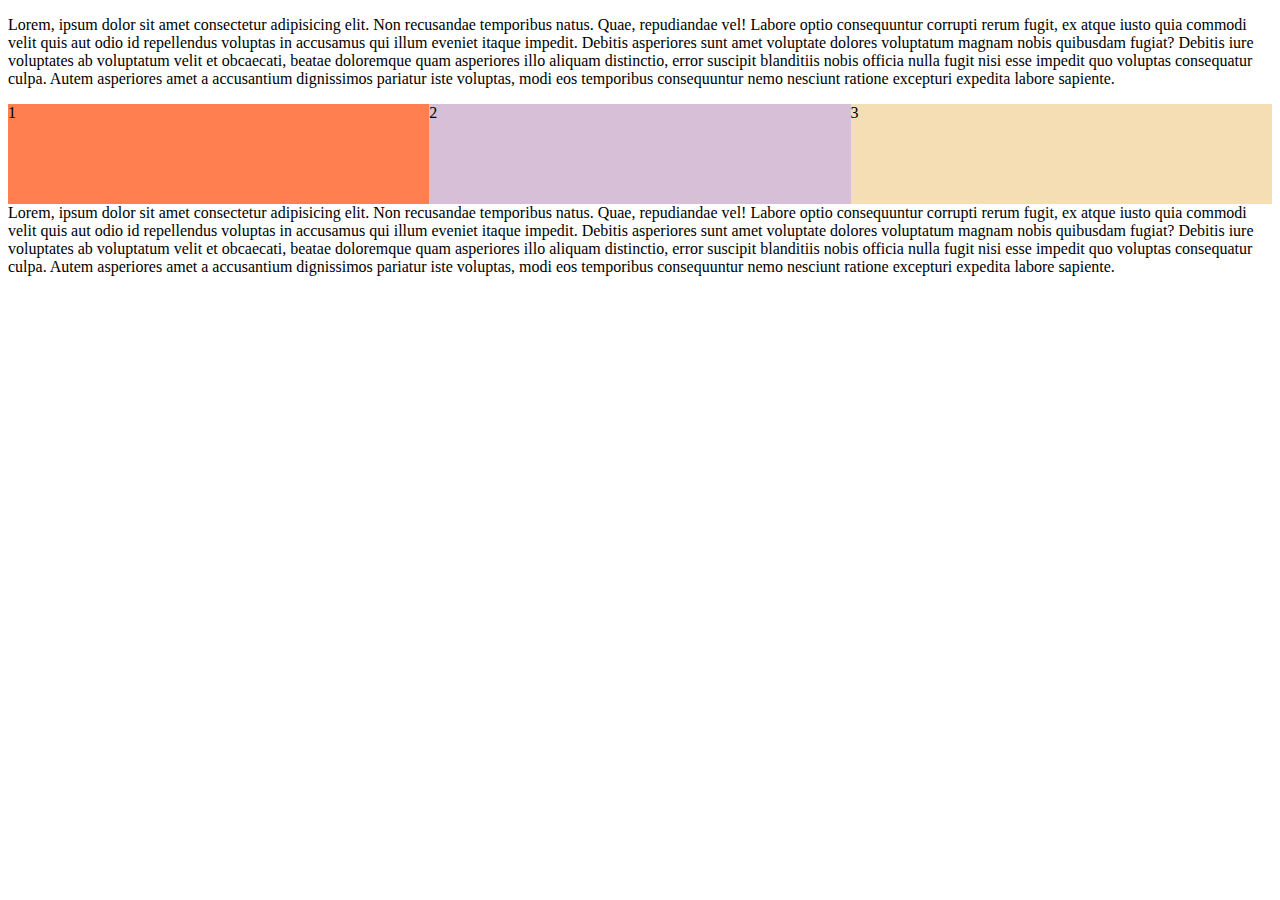
<file: flexbox/index.html>
<!DOCTYPE html>
<html lang="en">
  <head>
    <meta charset="UTF-8" />
    <meta name="viewport" content="width=device-width, initial-scale=1.0" />
    <title>layout</title>
    <link rel="stylesheet" href="style.css" />
  </head>
  <body>
    <p>
      Lorem, ipsum dolor sit amet consectetur adipisicing elit. Non recusandae
      temporibus natus. Quae, repudiandae vel! Labore optio consequuntur
      corrupti rerum fugit, ex atque iusto quia commodi velit quis aut odio id
      repellendus voluptas in accusamus qui illum eveniet itaque impedit.
      Debitis asperiores sunt amet voluptate dolores voluptatum magnam nobis
      quibusdam fugiat? Debitis iure voluptates ab voluptatum velit et
      obcaecati, beatae doloremque quam asperiores illo aliquam distinctio,
      error suscipit blanditiis nobis officia nulla fugit nisi esse impedit quo
      voluptas consequatur culpa. Autem asperiores amet a accusantium
      dignissimos pariatur iste voluptas, modi eos temporibus consequuntur nemo
      nesciunt ratione excepturi expedita labore sapiente.
    </p>

    <div id="main">
      <div class="b1 box">1</div>
      <div class="b2 box">2</div>
      <div class="b3 box">3</div>
    </div>

    Lorem, ipsum dolor sit amet consectetur adipisicing elit. Non recusandae
    temporibus natus. Quae, repudiandae vel! Labore optio consequuntur corrupti
    rerum fugit, ex atque iusto quia commodi velit quis aut odio id repellendus
    voluptas in accusamus qui illum eveniet itaque impedit. Debitis asperiores
    sunt amet voluptate dolores voluptatum magnam nobis quibusdam fugiat?
    Debitis iure voluptates ab voluptatum velit et obcaecati, beatae doloremque
    quam asperiores illo aliquam distinctio, error suscipit blanditiis nobis
    officia nulla fugit nisi esse impedit quo voluptas consequatur culpa. Autem
    asperiores amet a accusantium dignissimos pariatur iste voluptas, modi eos
    temporibus consequuntur nemo nesciunt ratione excepturi expedita labore
    sapiente.
  </body>
</html>
</file>
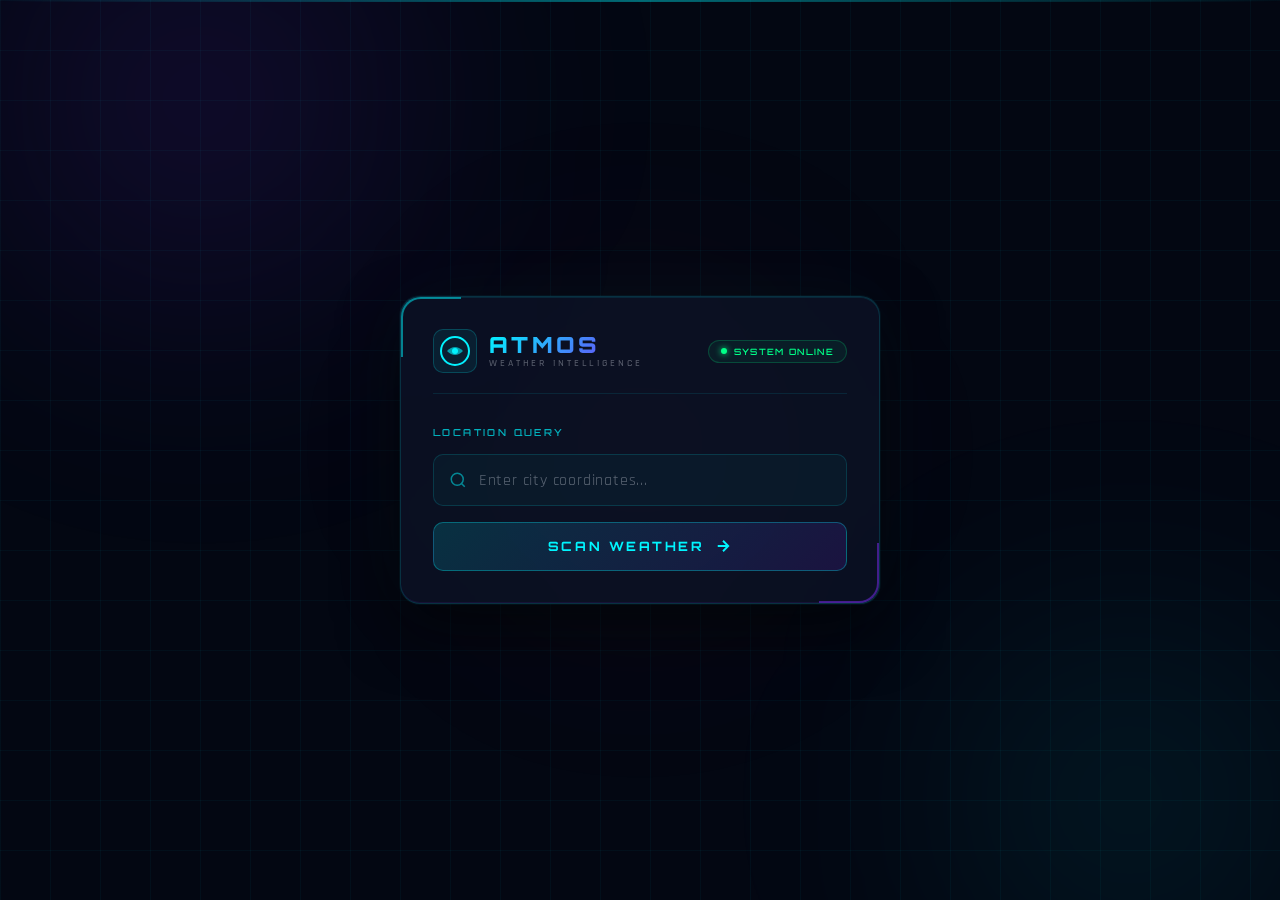
<file: js-weather-app/index.html>
<!doctype html>
<html lang="en">
  <head>
    <meta charset="UTF-8" />
    <meta name="viewport" content="width=device-width, initial-scale=1.0" />
    <title>ATMOS — Futuristic Weather</title>
    <meta
      name="description"
      content="ATMOS - A futuristic AI-powered weather intelligence system. Get real-time weather data with a stunning cyberpunk interface."
    />
    <link rel="preconnect" href="https://fonts.googleapis.com" />
    <link rel="preconnect" href="https://fonts.gstatic.com" crossorigin />
    <link
      href="https://fonts.googleapis.com/css2?family=Orbitron:wght@400;500;700;900&family=Rajdhani:wght@300;400;500;600;700&display=swap"
      rel="stylesheet"
    />
    <link rel="stylesheet" href="style.css" />
  </head>
  <body>
    <!-- Animated Background -->
    <div class="bg-grid"></div>
    <div class="bg-glow bg-glow-1"></div>
    <div class="bg-glow bg-glow-2"></div>
    <div class="bg-glow bg-glow-3"></div>
    <div class="scan-line"></div>

    <!-- Floating Particles -->
    <div class="particles" id="particles"></div>

    <!-- Main App -->
    <div id="main">
      <!-- Header -->
      <div class="app-header">
        <div class="logo-container">
          <div class="logo-icon">
            <svg width="32" height="32" viewBox="0 0 32 32" fill="none">
              <circle
                cx="16"
                cy="16"
                r="14"
                stroke="url(#logoGrad)"
                stroke-width="2"
              />
              <path
                d="M8 16 Q16 8 24 16 Q16 24 8 16Z"
                fill="url(#logoGrad)"
                opacity="0.6"
              />
              <circle cx="16" cy="16" r="3" fill="url(#logoGrad)" />
              <defs>
                <linearGradient id="logoGrad" x1="0" y1="0" x2="32" y2="32">
                  <stop offset="0%" stop-color="#00f5ff" />
                  <stop offset="100%" stop-color="#7b2ff7" />
                </linearGradient>
              </defs>
            </svg>
          </div>
          <div class="logo-text">
            <h1>ATMOS</h1>
            <span class="logo-sub">WEATHER INTELLIGENCE</span>
          </div>
        </div>
        <div class="status-bar">
          <span class="status-dot"></span>
          <span class="status-text">SYSTEM ONLINE</span>
        </div>
      </div>

      <!-- Search Section -->
      <div id="weather-form">
        <div class="search-container">
          <div class="search-label">LOCATION QUERY</div>
          <div class="input-wrapper">
            <div class="input-icon">
              <svg
                width="18"
                height="18"
                viewBox="0 0 24 24"
                fill="none"
                stroke="currentColor"
                stroke-width="2"
              >
                <circle cx="11" cy="11" r="8" />
                <path d="m21 21-4.35-4.35" />
              </svg>
            </div>
            <input
              type="text"
              name="city"
              id="city"
              autocomplete="off"
              placeholder="Enter city coordinates..."
            />
            <div class="input-line"></div>
          </div>
          <button id="search-btn" onclick="triggerSearch()">
            <span class="btn-text">SCAN WEATHER</span>
            <span class="btn-icon">
              <svg
                width="18"
                height="18"
                viewBox="0 0 24 24"
                fill="none"
                stroke="currentColor"
                stroke-width="2.5"
              >
                <path d="M5 12h14M12 5l7 7-7 7" />
              </svg>
            </span>
            <div class="btn-glow"></div>
          </button>
        </div>
      </div>

      <!-- Loading State -->
      <div id="loading" class="hidden">
        <div class="loader-ring">
          <div class="loader-inner"></div>
        </div>
        <p class="loader-text">
          SCANNING ATMOSPHERE<span class="dots">...</span>
        </p>
      </div>

      <!-- Response Data -->
      <div id="response-data" class="hidden"></div>
    </div>

    <script src="./script.js"></script>
    <script>
      // Generate particles
      const container = document.getElementById("particles");
      for (let i = 0; i < 40; i++) {
        const p = document.createElement("div");
        p.className = "particle";
        p.style.left = Math.random() * 100 + "%";
        p.style.top = Math.random() * 100 + "%";
        p.style.animationDelay = Math.random() * 8 + "s";
        p.style.animationDuration = 4 + Math.random() * 6 + "s";
        p.style.width = p.style.height = 1 + Math.random() * 3 + "px";
        container.appendChild(p);
      }

      // Trigger search on button click
      function triggerSearch() {
        const city = document.getElementById("city").value.trim();
        if (city) handleRequest(city);
      }

      // Also allow Enter key
      document.getElementById("city").addEventListener("keydown", (e) => {
        if (e.key === "Enter") triggerSearch();
      });
    </script>
  </body>
</html>
</file>
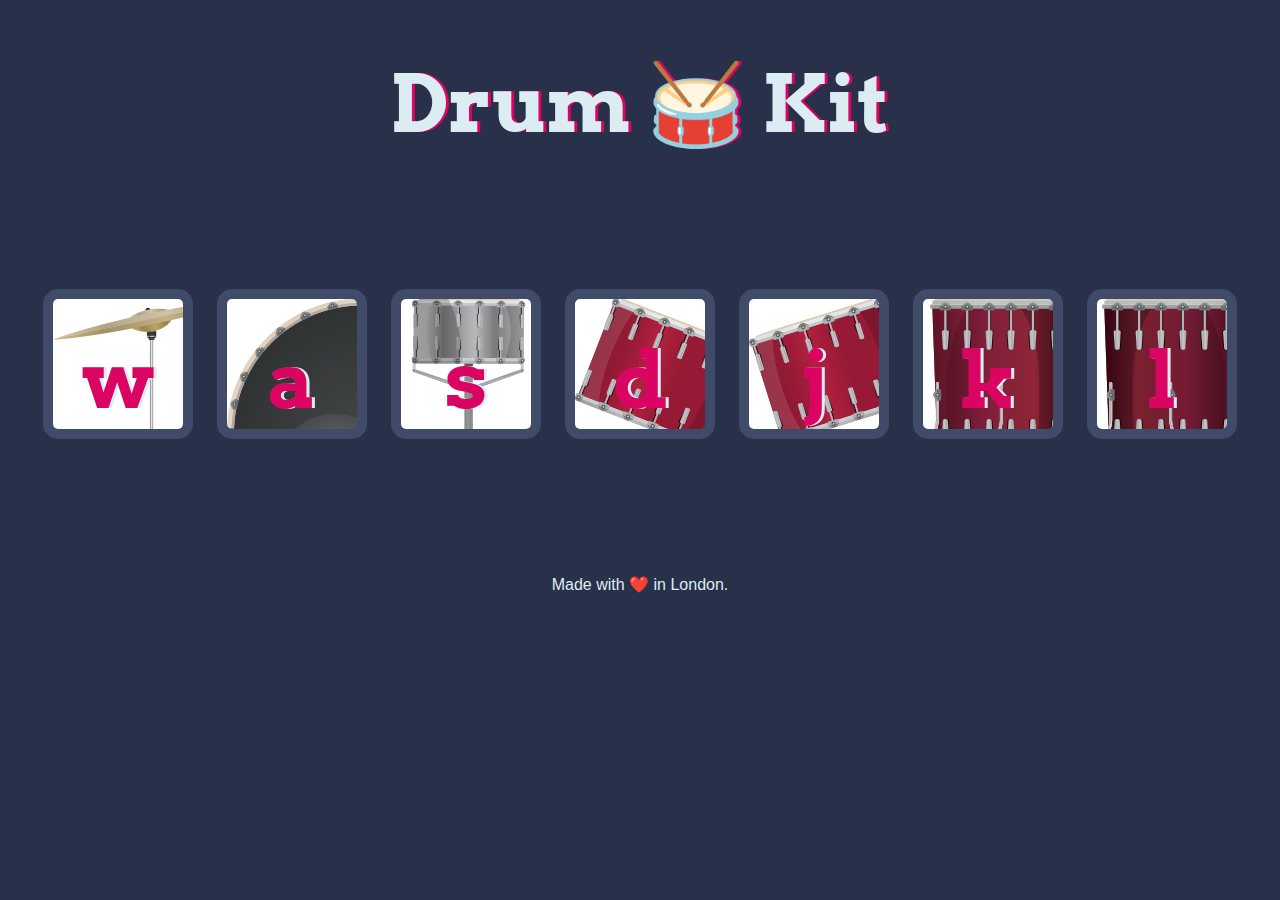
<file: drumkit/Drum Kit Starting Files/index.html>
<!DOCTYPE html>
<html lang="en" dir="ltr">
  <head>
    <meta charset="utf-8" />
    <title>Drum Kit</title>
    <link rel="stylesheet" href="styles.css" />
    <link
      href="https://fonts.googleapis.com/css?family=Arvo"
      rel="stylesheet"
    />
  </head>

  <body>
    <h1 id="title">Drum 🥁 Kit</h1>

    <div class="set">
      <button class="w drum">w</button>
      <button class="a drum">a</button>
      <button class="s drum">s</button>
      <button class="d drum">d</button>
      <button class="j drum">j</button>
      <button class="k drum">k</button>
      <button class="l drum">l</button>
    </div>

    <footer>Made with ❤️ in London.</footer>

    <script src="./index.js"></script>
  </body>
</html>
</file>
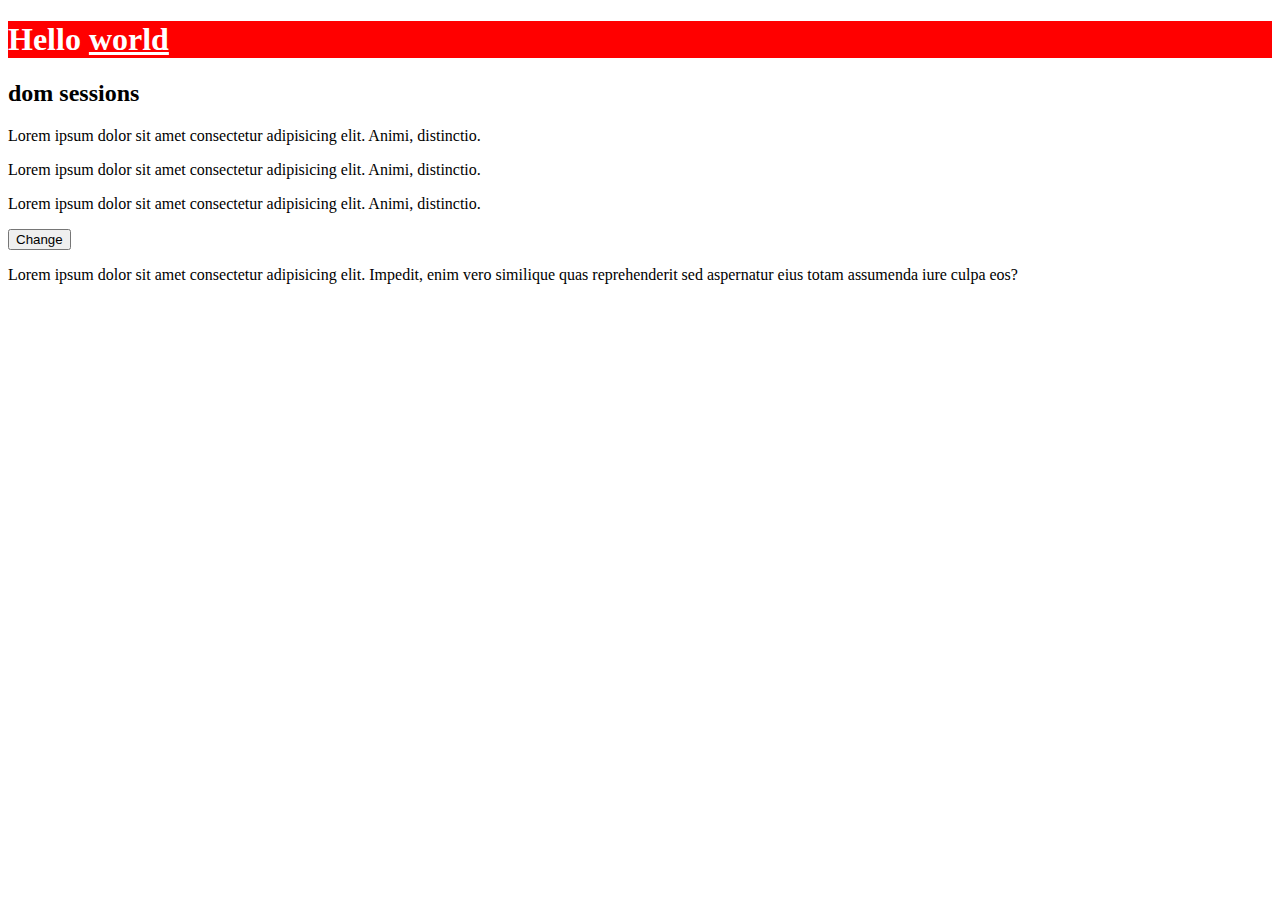
<file: js sessions/dom/index.html>
<!DOCTYPE html>
<html lang="en">
  <head>
    <meta charset="UTF-8" />
    <meta name="viewport" content="width=device-width, initial-scale=1.0" />
    <title>dom sessions</title>
  </head>
  <body>
    <h1
      onclick="genAlert()"
      id="mainheading"
      style="background-color: red; color: white"
    >
      Hello <u>world</u>
    </h1>

    <div id="main">
      <h2>dom sessions</h2>
      <p class="para">
        Lorem ipsum dolor sit amet consectetur adipisicing elit. Animi,
        distinctio.
      </p>
      <p class="para">
        Lorem ipsum dolor sit amet consectetur adipisicing elit. Animi,
        distinctio.
      </p>
      <p class="para">
        Lorem ipsum dolor sit amet consectetur adipisicing elit. Animi,
        distinctio.
      </p>
      <button>Change</button>
    </div>

    <p>
      Lorem ipsum dolor sit amet consectetur adipisicing elit. Impedit, enim
      vero similique quas reprehenderit sed aspernatur eius totam assumenda iure
      culpa eos?
    </p>
    <script src="./script.js"></script>
  </body>
</html>
</file>
<file: css sessions/style.css>
@import url("https://fonts.googleapis.com/css2?family=Montserrat:ital,wght@0,100..900;1,100..900&family=Sacramento&display=swap");

* {
  padding: 0;
  margin: 0;
  box-sizing: border-box;
}

h1 {
  font-family: Sacramento, Arial, Helvetica, sans-serif;
  font-weight: 900;
  font-size: 5rem;
  font-style: italic;
  color: #66bfbf;
  text-shadow: -2px 2px 0 coral;
}

.parent {
  position: relative;
  background-color: black;
  height: 500px;
  width: 500px;
}
.box {
  width: 100px;
  height: 100px;
}
/* sticky */
/* relative - fixed */

.b1 {
  background: coral;
}
.b2 {
  background: cornflowerblue;
  position: relative;
  z-index: 2;
}
.b3 {
  background: teal;
  position: relative;
  top: -50px;
}
.b4 {
  background-color: thistle;
}

/* static (default), relative , absolute , fixed and sticky */
</file>
<file: flexbox/style.css>
.box {
  height: 100px;
  width: 33.33%;
  float: left;
}

.b1 {
  background-color: coral;
}
.b2 {
  background-color: thistle;
}
.b3 {
  background-color: wheat;
}

#main::after {
  content: "";
  display: table;
  clear: both;
}
</file>
<file: js-weather-app/style.css>
/* ============================================
   ATMOS — Futuristic Weather App Styles
   ============================================ */

/* CSS Variables */
:root {
  --neon-cyan: #00f5ff;
  --neon-purple: #7b2ff7;
  --neon-pink: #ff2d78;
  --neon-green: #00ff88;
  --neon-yellow: #ffcc00;
  --dark-bg: #030712;
  --dark-surface: #0a0f1e;
  --dark-card: #0d1428;
  --glass-bg: rgba(13, 20, 40, 0.7);
  --glass-border: rgba(0, 245, 255, 0.15);
  --text-primary: #e2e8f0;
  --text-secondary: rgba(226, 232, 240, 0.6);
  --text-muted: rgba(226, 232, 240, 0.35);
  --font-display: "Orbitron", monospace;
  --font-body: "Rajdhani", sans-serif;
}

/* Reset */
*,
*::before,
*::after {
  margin: 0;
  padding: 0;
  box-sizing: border-box;
}

/* Body */
body {
  min-height: 100vh;
  background-color: var(--dark-bg);
  display: flex;
  align-items: center;
  justify-content: center;
  font-family: var(--font-body);
  color: var(--text-primary);
  overflow: hidden;
  position: relative;
}

/* ============================================
   ANIMATED BACKGROUND
   ============================================ */

/* Grid Lines */
.bg-grid {
  position: fixed;
  inset: 0;
  background-image:
    linear-gradient(rgba(0, 245, 255, 0.04) 1px, transparent 1px),
    linear-gradient(90deg, rgba(0, 245, 255, 0.04) 1px, transparent 1px);
  background-size: 50px 50px;
  animation: gridPulse 8s ease-in-out infinite;
  pointer-events: none;
  z-index: 0;
}

@keyframes gridPulse {
  0%,
  100% {
    opacity: 0.6;
  }
  50% {
    opacity: 1;
  }
}

/* Ambient Glows */
.bg-glow {
  position: fixed;
  border-radius: 50%;
  filter: blur(120px);
  pointer-events: none;
  z-index: 0;
  animation: glowFloat 12s ease-in-out infinite;
}

.bg-glow-1 {
  width: 600px;
  height: 600px;
  background: radial-gradient(
    circle,
    rgba(123, 47, 247, 0.18) 0%,
    transparent 70%
  );
  top: -200px;
  left: -100px;
  animation-delay: 0s;
}

.bg-glow-2 {
  width: 500px;
  height: 500px;
  background: radial-gradient(
    circle,
    rgba(0, 245, 255, 0.12) 0%,
    transparent 70%
  );
  bottom: -150px;
  right: -100px;
  animation-delay: -4s;
}

.bg-glow-3 {
  width: 400px;
  height: 400px;
  background: radial-gradient(
    circle,
    rgba(255, 45, 120, 0.1) 0%,
    transparent 70%
  );
  top: 50%;
  left: 50%;
  transform: translate(-50%, -50%);
  animation-delay: -8s;
}

@keyframes glowFloat {
  0%,
  100% {
    transform: translateY(0) scale(1);
  }
  33% {
    transform: translateY(-30px) scale(1.05);
  }
  66% {
    transform: translateY(20px) scale(0.95);
  }
}

/* Scan Line */
.scan-line {
  position: fixed;
  top: 0;
  left: 0;
  right: 0;
  height: 2px;
  background: linear-gradient(
    90deg,
    transparent,
    var(--neon-cyan),
    transparent
  );
  opacity: 0.4;
  animation: scanDown 6s linear infinite;
  pointer-events: none;
  z-index: 1;
}

@keyframes scanDown {
  0% {
    top: -2px;
  }
  100% {
    top: 100vh;
  }
}

/* Particles */
.particles {
  position: fixed;
  inset: 0;
  pointer-events: none;
  z-index: 0;
}

.particle {
  position: absolute;
  background: var(--neon-cyan);
  border-radius: 50%;
  opacity: 0;
  animation: particleFloat linear infinite;
}

@keyframes particleFloat {
  0% {
    transform: translateY(0) scale(0);
    opacity: 0;
  }
  10% {
    opacity: 0.6;
    transform: scale(1);
  }
  90% {
    opacity: 0.2;
  }
  100% {
    transform: translateY(-100px) scale(0);
    opacity: 0;
  }
}

/* ============================================
   MAIN CARD
   ============================================ */
#main {
  position: relative;
  z-index: 10;
  width: 100%;
  max-width: 480px;
  padding: 2rem;
  background: var(--glass-bg);
  border: 1px solid var(--glass-border);
  border-radius: 20px;
  box-shadow:
    0 0 0 1px rgba(0, 245, 255, 0.05),
    0 25px 60px rgba(0, 0, 0, 0.6),
    inset 0 1px 0 rgba(0, 245, 255, 0.1),
    inset 0 -1px 0 rgba(123, 47, 247, 0.1),
    0 0 80px rgba(0, 245, 255, 0.04);
  backdrop-filter: blur(24px);
  -webkit-backdrop-filter: blur(24px);
  animation: cardEntrance 0.8s cubic-bezier(0.34, 1.56, 0.64, 1) forwards;
  margin: 1rem;
}

@keyframes cardEntrance {
  from {
    opacity: 0;
    transform: translateY(30px) scale(0.95);
  }
  to {
    opacity: 1;
    transform: translateY(0) scale(1);
  }
}

/* Corner Decorations */
#main::before {
  content: "";
  position: absolute;
  top: 0;
  left: 0;
  width: 60px;
  height: 60px;
  border-top: 2px solid var(--neon-cyan);
  border-left: 2px solid var(--neon-cyan);
  border-radius: 20px 0 0 0;
  opacity: 0.5;
}

#main::after {
  content: "";
  position: absolute;
  bottom: 0;
  right: 0;
  width: 60px;
  height: 60px;
  border-bottom: 2px solid var(--neon-purple);
  border-right: 2px solid var(--neon-purple);
  border-radius: 0 0 20px 0;
  opacity: 0.5;
}

/* ============================================
   HEADER
   ============================================ */
.app-header {
  display: flex;
  align-items: center;
  justify-content: space-between;
  margin-bottom: 2rem;
  padding-bottom: 1.25rem;
  border-bottom: 1px solid rgba(0, 245, 255, 0.1);
}

.logo-container {
  display: flex;
  align-items: center;
  gap: 0.75rem;
}

.logo-icon {
  display: flex;
  align-items: center;
  justify-content: center;
  width: 44px;
  height: 44px;
  background: rgba(0, 245, 255, 0.07);
  border: 1px solid rgba(0, 245, 255, 0.2);
  border-radius: 10px;
  animation: logoRotate 12s linear infinite;
}

@keyframes logoRotate {
  0% {
    box-shadow: 0 0 10px rgba(0, 245, 255, 0.2);
  }
  50% {
    box-shadow:
      0 0 20px rgba(0, 245, 255, 0.5),
      0 0 40px rgba(123, 47, 247, 0.2);
  }
  100% {
    box-shadow: 0 0 10px rgba(0, 245, 255, 0.2);
  }
}

.logo-text h1 {
  font-family: var(--font-display);
  font-size: 1.4rem;
  font-weight: 900;
  letter-spacing: 0.15em;
  background: linear-gradient(135deg, var(--neon-cyan), var(--neon-purple));
  -webkit-background-clip: text;
  -webkit-text-fill-color: transparent;
  background-clip: text;
  line-height: 1;
}

.logo-sub {
  font-family: var(--font-body);
  font-size: 0.6rem;
  font-weight: 500;
  letter-spacing: 0.3em;
  color: var(--text-muted);
  text-transform: uppercase;
  display: block;
  margin-top: 2px;
}

.status-bar {
  display: flex;
  align-items: center;
  gap: 0.4rem;
  padding: 0.3rem 0.75rem;
  background: rgba(0, 255, 136, 0.06);
  border: 1px solid rgba(0, 255, 136, 0.2);
  border-radius: 100px;
}

.status-dot {
  width: 6px;
  height: 6px;
  background: var(--neon-green);
  border-radius: 50%;
  animation: blink 2s ease-in-out infinite;
  box-shadow: 0 0 6px var(--neon-green);
}

@keyframes blink {
  0%,
  100% {
    opacity: 1;
  }
  50% {
    opacity: 0.3;
  }
}

.status-text {
  font-family: var(--font-display);
  font-size: 0.55rem;
  font-weight: 500;
  letter-spacing: 0.15em;
  color: var(--neon-green);
}

/* ============================================
   SEARCH FORM
   ============================================ */
.search-container {
  display: flex;
  flex-direction: column;
  gap: 1rem;
}

.search-label {
  font-family: var(--font-display);
  font-size: 0.6rem;
  font-weight: 500;
  letter-spacing: 0.25em;
  color: var(--neon-cyan);
  opacity: 0.7;
}

.input-wrapper {
  position: relative;
}

.input-icon {
  position: absolute;
  left: 1rem;
  top: 50%;
  transform: translateY(-50%);
  color: var(--neon-cyan);
  opacity: 0.5;
  display: flex;
  transition: opacity 0.3s ease;
}

.input-wrapper:focus-within .input-icon {
  opacity: 1;
}

#city {
  width: 100%;
  padding: 0.9rem 1rem 0.9rem 2.8rem;
  background: rgba(0, 245, 255, 0.04);
  border: 1px solid rgba(0, 245, 255, 0.15);
  border-radius: 10px;
  color: var(--text-primary);
  font-family: var(--font-body);
  font-size: 1rem;
  font-weight: 500;
  letter-spacing: 0.05em;
  outline: none;
  transition: all 0.3s ease;
  caret-color: var(--neon-cyan);
}

#city::placeholder {
  color: var(--text-muted);
  font-weight: 400;
}

#city:focus {
  border-color: rgba(0, 245, 255, 0.5);
  background: rgba(0, 245, 255, 0.07);
  box-shadow:
    0 0 0 3px rgba(0, 245, 255, 0.08),
    0 0 20px rgba(0, 245, 255, 0.05);
}

.input-line {
  position: absolute;
  bottom: 0;
  left: 50%;
  transform: translateX(-50%);
  width: 0;
  height: 2px;
  background: linear-gradient(90deg, var(--neon-cyan), var(--neon-purple));
  border-radius: 0 0 10px 10px;
  transition: width 0.4s ease;
}

.input-wrapper:focus-within .input-line {
  width: 100%;
}

/* Search Button */
#search-btn {
  position: relative;
  display: flex;
  align-items: center;
  justify-content: center;
  gap: 0.6rem;
  width: 100%;
  padding: 0.9rem 1.5rem;
  background: linear-gradient(
    135deg,
    rgba(0, 245, 255, 0.15),
    rgba(123, 47, 247, 0.15)
  );
  border: 1px solid rgba(0, 245, 255, 0.3);
  border-radius: 10px;
  color: var(--neon-cyan);
  font-family: var(--font-display);
  font-size: 0.8rem;
  font-weight: 700;
  letter-spacing: 0.2em;
  cursor: pointer;
  overflow: hidden;
  transition: all 0.3s ease;
}

#search-btn:hover {
  background: linear-gradient(
    135deg,
    rgba(0, 245, 255, 0.25),
    rgba(123, 47, 247, 0.25)
  );
  border-color: var(--neon-cyan);
  box-shadow:
    0 0 20px rgba(0, 245, 255, 0.2),
    0 0 40px rgba(0, 245, 255, 0.05),
    inset 0 0 20px rgba(0, 245, 255, 0.05);
  transform: translateY(-1px);
}

#search-btn:active {
  transform: translateY(0);
  box-shadow: 0 0 10px rgba(0, 245, 255, 0.2);
}

.btn-text {
  position: relative;
  z-index: 1;
}

.btn-icon {
  position: relative;
  z-index: 1;
  display: flex;
  transition: transform 0.3s ease;
}

#search-btn:hover .btn-icon {
  transform: translateX(4px);
}

.btn-glow {
  position: absolute;
  inset: 0;
  background: linear-gradient(
    135deg,
    transparent,
    rgba(0, 245, 255, 0.08),
    transparent
  );
  opacity: 0;
  transition: opacity 0.3s ease;
}

#search-btn:hover .btn-glow {
  opacity: 1;
  animation: btnSweep 1s ease forwards;
}

@keyframes btnSweep {
  from {
    transform: translateX(-100%);
  }
  to {
    transform: translateX(100%);
  }
}

/* ============================================
   LOADING STATE
   ============================================ */
#loading {
  display: flex;
  flex-direction: column;
  align-items: center;
  gap: 1.5rem;
  padding: 2.5rem 0 1rem;
}

.loader-ring {
  width: 60px;
  height: 60px;
  border-radius: 50%;
  border: 2px solid rgba(0, 245, 255, 0.1);
  border-top-color: var(--neon-cyan);
  border-right-color: var(--neon-purple);
  animation: spin 1s linear infinite;
  position: relative;
  display: flex;
  align-items: center;
  justify-content: center;
}

.loader-inner {
  width: 40px;
  height: 40px;
  border-radius: 50%;
  border: 2px solid rgba(123, 47, 247, 0.1);
  border-bottom-color: var(--neon-purple);
  border-left-color: var(--neon-cyan);
  animation: spin 0.7s linear infinite reverse;
}

@keyframes spin {
  to {
    transform: rotate(360deg);
  }
}

.loader-text {
  font-family: var(--font-display);
  font-size: 0.7rem;
  letter-spacing: 0.25em;
  color: var(--neon-cyan);
  opacity: 0.7;
}

.dots {
  animation: dotPulse 1.5s steps(4, end) infinite;
}

@keyframes dotPulse {
  0%,
  20% {
    content: ".";
  }
  40% {
    content: "..";
  }
  60% {
    content: "...";
  }
  80%,
  100% {
    content: "";
  }
}

/* ============================================
   WEATHER RESPONSE CARD
   ============================================ */
#response-data {
  margin-top: 1.5rem;
  animation: slideUp 0.5s cubic-bezier(0.34, 1.56, 0.64, 1) forwards;
}

@keyframes slideUp {
  from {
    opacity: 0;
    transform: translateY(20px);
  }
  to {
    opacity: 1;
    transform: translateY(0);
  }
}

.weather-card {
  background: rgba(0, 245, 255, 0.03);
  border: 1px solid rgba(0, 245, 255, 0.1);
  border-radius: 14px;
  overflow: hidden;
}

/* City hero */
.weather-hero {
  padding: 1.75rem 1.5rem;
  background: linear-gradient(
    135deg,
    rgba(0, 245, 255, 0.06),
    rgba(123, 47, 247, 0.06)
  );
  border-bottom: 1px solid rgba(0, 245, 255, 0.08);
  display: flex;
  align-items: center;
  gap: 1rem;
  position: relative;
}

.weather-hero::after {
  content: "";
  position: absolute;
  bottom: 0;
  left: 0;
  right: 0;
  height: 1px;
  background: linear-gradient(
    90deg,
    transparent,
    var(--neon-cyan),
    transparent
  );
  opacity: 0.3;
}

.weather-icon-wrap {
  display: flex;
  flex-direction: column;
  align-items: center;
  gap: 0.25rem;
}

.weather-icon-wrap img {
  width: 70px;
  height: 70px;
  filter: drop-shadow(0 0 12px rgba(0, 245, 255, 0.4)) saturate(1.5)
    brightness(1.2);
}

.weather-hero-info {
  flex: 1;
}

.city-name {
  font-family: var(--font-display);
  font-size: 1.5rem;
  font-weight: 700;
  letter-spacing: 0.1em;
  background: linear-gradient(135deg, #fff, var(--neon-cyan));
  -webkit-background-clip: text;
  -webkit-text-fill-color: transparent;
  background-clip: text;
  line-height: 1.1;
  text-transform: uppercase;
}

.city-coords {
  font-size: 0.75rem;
  color: var(--text-muted);
  letter-spacing: 0.1em;
  margin-top: 0.2rem;
}

.temp-display {
  text-align: right;
}

.temp-value {
  font-family: var(--font-display);
  font-size: 2.5rem;
  font-weight: 900;
  line-height: 1;
  background: linear-gradient(135deg, var(--neon-cyan), var(--neon-purple));
  -webkit-background-clip: text;
  -webkit-text-fill-color: transparent;
  background-clip: text;
}

.temp-unit {
  font-family: var(--font-display);
  font-size: 1rem;
  color: var(--text-secondary);
  margin-left: 2px;
  -webkit-text-fill-color: initial;
}

/* Stats Grid */
.weather-stats {
  padding: 1.25rem 1.5rem;
  display: grid;
  grid-template-columns: repeat(3, 1fr);
  gap: 1px;
  background: rgba(0, 245, 255, 0.06);
}

.stat-item {
  padding: 1rem 0.75rem;
  background: var(--dark-card);
  text-align: center;
  position: relative;
  transition: background 0.3s ease;
}

.stat-item:hover {
  background: rgba(0, 245, 255, 0.04);
}

.stat-item::after {
  content: "";
  position: absolute;
  inset: 0;
  border-top: 1px solid rgba(0, 245, 255, 0.05);
}

.stat-icon {
  font-size: 1.2rem;
  margin-bottom: 0.3rem;
  display: block;
}

.stat-value {
  font-family: var(--font-display);
  font-size: 1rem;
  font-weight: 700;
  color: var(--neon-cyan);
  display: block;
  letter-spacing: 0.05em;
}

.stat-label {
  font-size: 0.65rem;
  font-weight: 500;
  letter-spacing: 0.15em;
  color: var(--text-muted);
  text-transform: uppercase;
  margin-top: 0.2rem;
  display: block;
}

/* Description bar */
.weather-desc {
  padding: 0.9rem 1.5rem;
  display: flex;
  align-items: center;
  justify-content: space-between;
  border-top: 1px solid rgba(0, 245, 255, 0.06);
}

.desc-label {
  font-size: 0.65rem;
  letter-spacing: 0.2em;
  color: var(--text-muted);
  text-transform: uppercase;
}

.desc-value {
  font-family: var(--font-display);
  font-size: 0.75rem;
  font-weight: 500;
  letter-spacing: 0.1em;
  color: var(--neon-purple);
  text-transform: uppercase;
  background: rgba(123, 47, 247, 0.1);
  padding: 0.3rem 0.75rem;
  border-radius: 100px;
  border: 1px solid rgba(123, 47, 247, 0.25);
}

/* Error State */
.error-box {
  padding: 1.5rem;
  background: rgba(255, 45, 120, 0.05);
  border: 1px solid rgba(255, 45, 120, 0.2);
  border-radius: 12px;
  text-align: center;
}

.error-icon {
  font-size: 2rem;
  margin-bottom: 0.75rem;
  display: block;
}

.error-title {
  font-family: var(--font-display);
  font-size: 0.85rem;
  color: var(--neon-pink);
  letter-spacing: 0.15em;
  margin-bottom: 0.5rem;
}

.error-msg {
  font-size: 0.85rem;
  color: var(--text-secondary);
  letter-spacing: 0.05em;
}

/* Utility */
.hidden {
  display: none !important;
}

/* Responsive */
@media (max-width: 480px) {
  #main {
    padding: 1.5rem;
  }

  .weather-stats {
    grid-template-columns: repeat(3, 1fr);
    gap: 1px;
  }

  .temp-value {
    font-size: 2rem;
  }

  .city-name {
    font-size: 1.1rem;
  }
}
</file>
<file: drumkit/Drum Kit Starting Files/styles.css>
body {
  text-align: center;
  background-color: #283149;
}

h1 {
  font-size: 5rem;
  color: #dbedf3;
  font-family: "Arvo", cursive;
  text-shadow: 3px 0 #da0463;
}

footer {
  color: #dbedf3;
  font-family: sans-serif;
}

.w {
  background-image: url(./images/crash.png);
}

.a {
  background-image: url(./images/kick.png);
}

.s {
  background-image: url(./images/snare.png);
}

.d {
  background-image: url(./images/tom1.png);
}

.j {
  background-image: url(./images/tom2.png);
}

.k {
  background-image: url(./images/tom3.png);
}

.l {
  background-image: url(./images/tom4.png);
}

.set {
  margin: 10% auto;
}

.game-over {
  background-color: red;
  opacity: 0.8;
}

.pressed {
  box-shadow: 0 3px 4px 0 #dbedf3;
  opacity: 0.5;
}

.red {
  color: red;
}

.drum {
  outline: none;
  border: 10px solid #404b69;
  font-size: 5rem;
  font-family: "Arvo", cursive;
  line-height: 2;
  font-weight: 900;
  color: #da0463;
  text-shadow: 3px 0 #dbedf3;
  border-radius: 15px;
  display: inline-block;
  width: 150px;
  height: 150px;
  text-align: center;
  margin: 10px;
  background-color: white;
}
</file>
